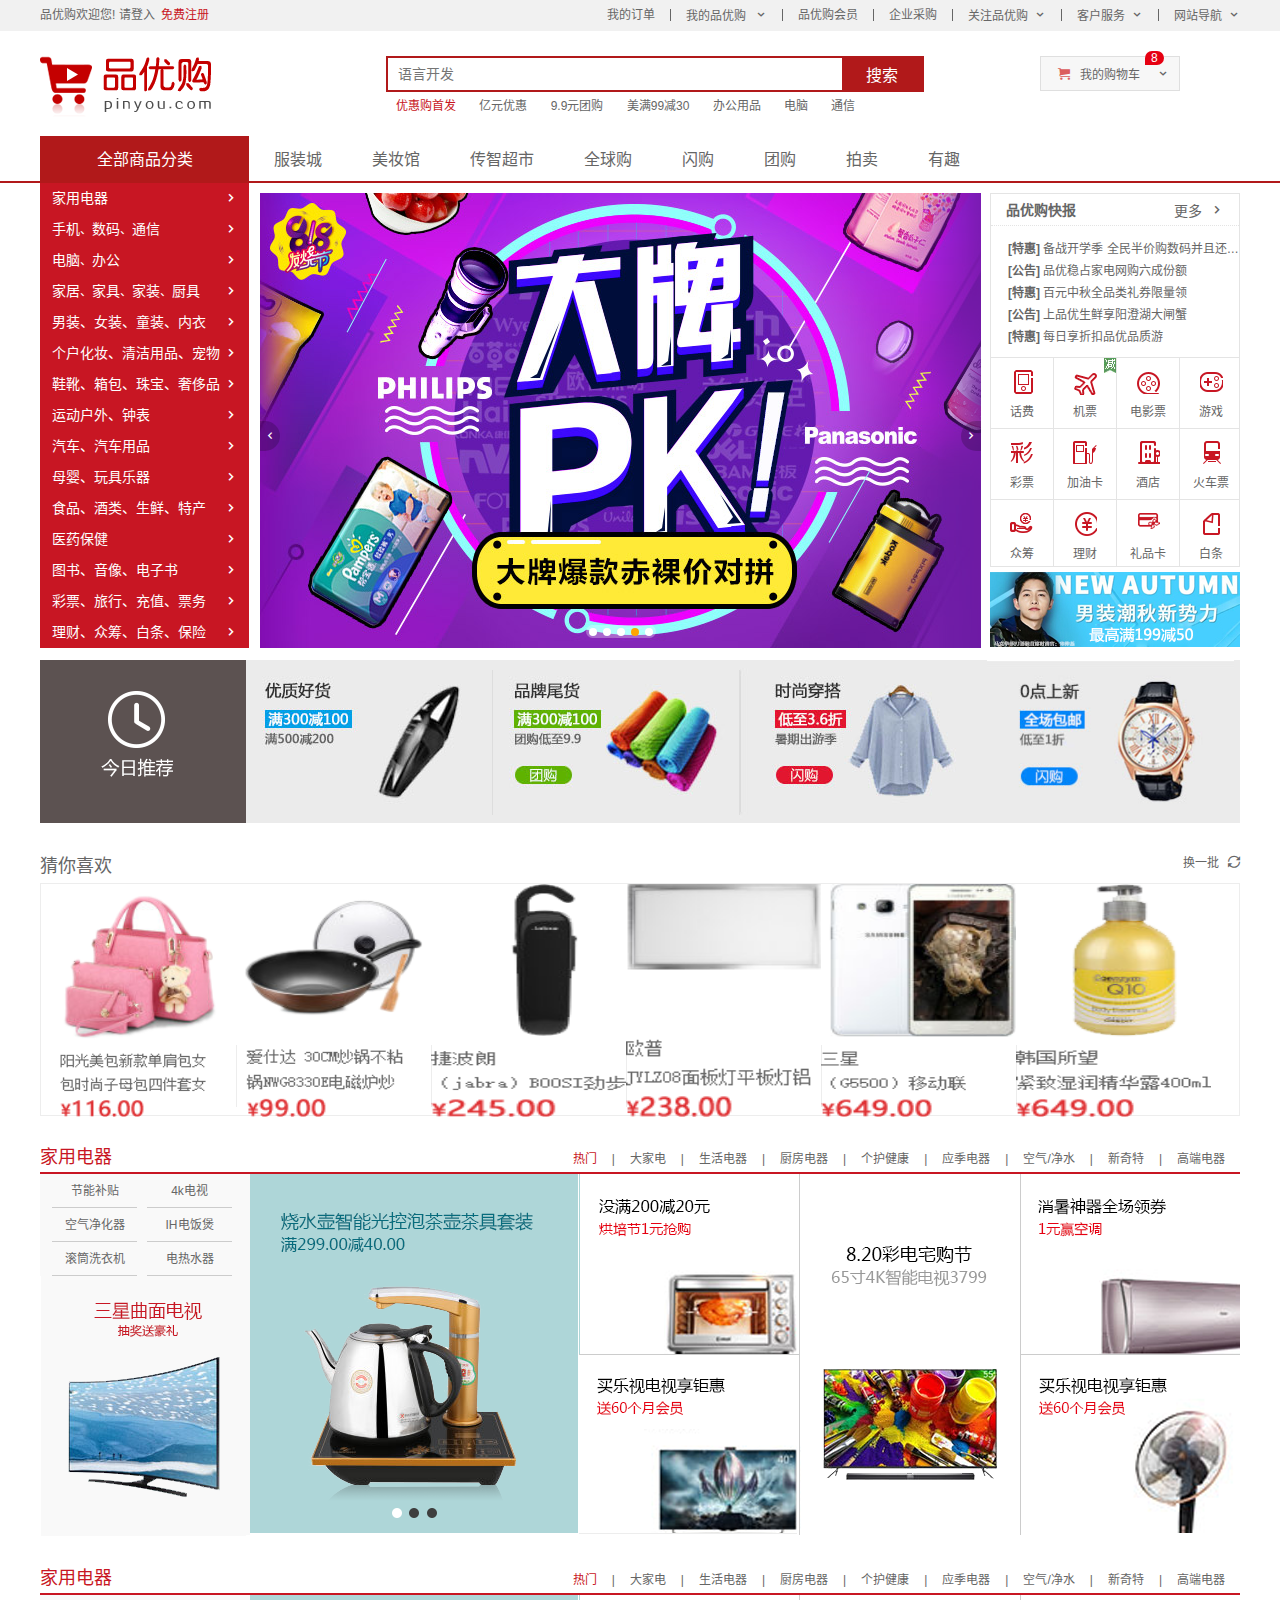
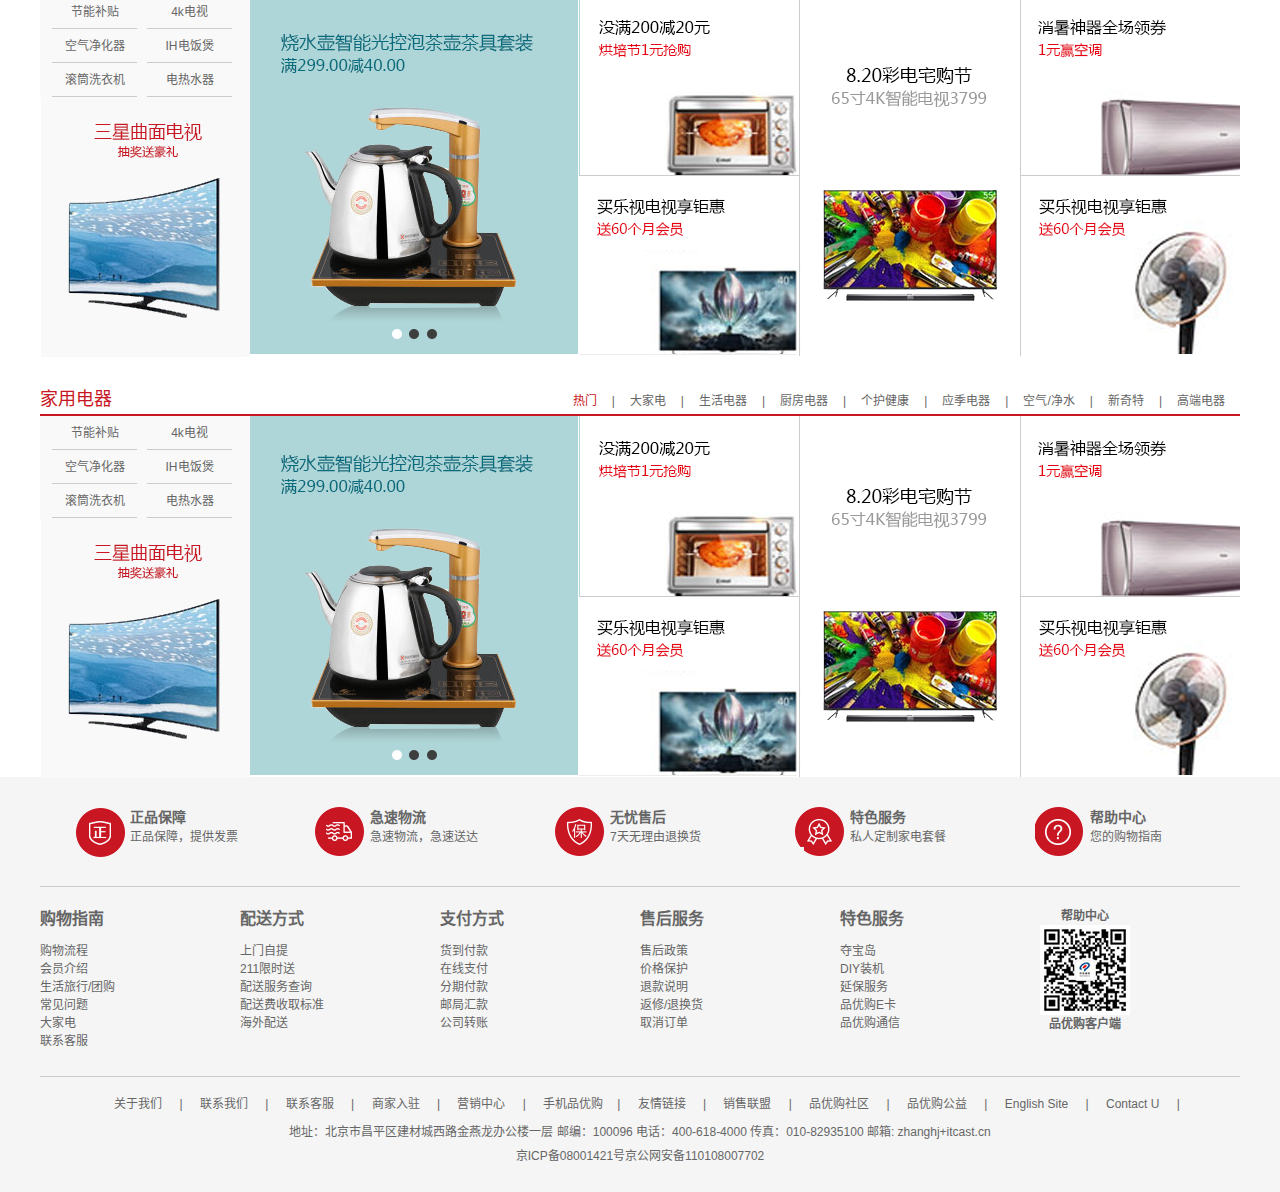
<file: 品优购/index.html>
<!DOCTYPE html>
<html lang="zh-CN">
<head>
    <meta charset="UTF-8">
    <meta http-equiv="X-UA-Compatible" content="IE=edge">
    <meta name="viewport" content="width=device-width, initial-scale=1.0">
    <title>品优购-正品低价、品质保障、配送及时、轻松购物！</title>
    <!-- 网站说明 -->
    <meta name="description" content="品优购商城-专业的综合网上购物商城,销售家电、数码通讯、电脑、家居百货、服装服饰、母婴、图书、食品等数万个品牌优质商品.便捷、诚信的服务，为您提供愉悦的网上购物体验!"/>
    <!-- 关键字 -->
    <meta name="keywords" content="网上购物,网上商城,手机,笔记本,电脑,MP3,CD,VCD,DV,相机,数码,配件,手表,存储卡,京东" />
    <!-- 引入favicon图标 -->
    <link rel="shortcut icon" href="favicon.ico">
    <!-- 引入初始化样式文件 -->
    <link rel="stylesheet" href="css/base.css">
    <!-- 引入公共样式文件 -->
    <link rel="stylesheet" href="css/common.css">
    <!-- 引入index样式文件 -->
    <link rel="stylesheet" href="css/index.css">
</head>
<body>
    <!-- 快捷导航模块 start -->
    <section class="shortcut">
        <div class="w">
            <div class="fl">
                <ul>
                    <li >品优购欢迎您!&nbsp;</li>
                    <li>
                        <a href="#">请登入&nbsp;</a>
                        <a href="register.html" class="style_red">免费注册</a>
                    </li>
                </ul>
            </div>
            <div class="fr"> 
                <ul>
                    <li>我的订单</li>
                    <li></li>
                    <li class="arrow-icon">我的品优购 </li>
                    <li></li>
                    <li>品优购会员</li>
                    <li></li>
                    <li>企业采购</li>
                    <li></li>
                    <li class="arrow-icon">关注品优购</li>
                    <li></li>
                    <li class="arrow-icon">客户服务</li>
                    <li></li>
                    <li class="arrow-icon">网站导航</li>
                </ul>
            </div>
        </div>
    </section>
    <!-- 快捷导航模块 end-->
    <!-- head模块 start -->
    <header class="header w">
        <!-- logo模块 -->
        <div class="logo">
            <h1></h1>
            <a href="index.html" title="品优购商城">品优购商城</a>
        </div>
        <!-- 搜索模块 -->
        <div class="search">
            <input type="search" name="" id="" placeholder="语言开发">
            <button>搜索</button>
        </div>
        <!-- hotwords模块 -->
        <div class="hotwords">
                                     
            <a href="#" class="style_red">优惠购首发</a>
            <a href="#">亿元优惠</a>
            <a href="#">9.9元团购</a>
            <a href="#">美满99减30</a>
            <a href="#">办公用品</a>
            <a href="#">电脑</a>
            <a href="#">通信</a>
        </div>
        <!-- 购物车模块 -->
        <div class="shopcar">
            我的购物车
            <li>8</li>
        </div>      
    </header>
    <!-- head模块 end -->
    <!-- nav模块制作 start -->
    <nav class="nav ">
    <div class="w">
        <div class="dropdown fl">
            <div class="dt">全部商品分类</div>
            <div class="dd"><ul>
                <li><a href="#">家用电器</a></li>
                <li><a href="list.html">手机</a>、<a href="#">数码</a>、<a href="#">通信</a></li>
                <li><a href="#">电脑</a>、<a href="#">办公</a></li>
                <li><a href="#">家居</a>、<a href="#">家具</a>、<a href="#">家装</a>、<a href="#">厨具</a></li>
                <li><a href="#">男装、女装、童装、内衣</a></li>
                <li><a href="#">个户化妆、清洁用品、宠物</a></li>
                <li><a href="#">鞋靴、箱包、珠宝、奢侈品</a></li>
                <li><a href="#">运动户外、钟表</a></li>
                <li><a href="#">汽车、汽车用品</a></li>
                <li><a href="#">母婴、玩具乐器</a></li>
                <li><a href="#">食品、酒类、生鲜、特产</a></li>
                <li><a href="#">医药保健</a></li>
                <li><a href="#">图书、音像、电子书</a></li>
                <li><a href="#">彩票、旅行、充值、票务</a></li>
                <li><a href="#">理财、众筹、白条、保险</a></li>
            </ul></div>
        </div>
        <div class="navitems ">                                                                       
            <ul>
                <li><a href="#">服装城</a></li>
                <li><a href="#">美妆馆</a></li>
                <li><a href="#">传智超市</a></li>
                <li><a href="#">全球购</a></li>
                <li><a href="#">闪购</a></li>
                <li><a href="#">团购</a></li>
                <li><a href="#">拍卖</a></li>
                <li><a href="#">有趣</a></li>
            </ul>
        </div>
    </div>
    </nav>
    <!-- nav模块制作 end -->
    <!-- 首页专有的 main模块 start -->
    <div class="w">
        <div class="main">
        <div class="focus">
            <ul>
                <li>
                    <img src="../品优购/upload/focus1.png" alt="">
                </li>
            </ul>
            <a href="#" class="pre"></a>
            <a href="#" class="after"></a>
            <ul class="run">
                <li><a href="#"></a></li>
                <li><a href="#"></a></li>
                <li><a href="#"></a></li>
                <li class="selected"><a href="#"></a></li>
                <li><a href="#"></a></li>
            </ul>
        </div>
        <div class="newsflash">
            <div class="news">
                <div class="hd">
                    <h5>品优购快报</h5>
                    <a href="#" class="more">更多</a>
                </div>
                <div class="bd">
                    <ul>
                        <li><a href="#"></a><strong>[特惠]</strong> 备战开学季 全民半价购数码并且还有什么东西</li>
                        <li><a href="#"></a><strong>[公告]</strong> 品优稳占家电网购六成份额</li>
                        <li><a href="#"></a><strong>[特惠]</strong> 百元中秋全品类礼券限量领</li>
                        <li><a href="#"></a><strong>[公告]</strong> 上品优生鲜享阳澄湖大闸蟹</li>
                        <li><a href="#"></a><strong>[特惠]</strong> 每日享折扣品优品质游</li>
                    </ul>
                </div>
            </div>
            <div class="lifeservice">
                <ul>
                    <li>
                        <i class="huafei"></i>
                        <p>话费</p>
                    </li>
                    <li class="jian">
                        <i><img src="../品优购/images/素材/images/减.jpg" alt=""  class="logo-jian"></i>
                        <i class="jipiao"></i>
                        <p>机票</p>
                    </li>
                    <li>
                        <i class="dianyingpiao"></i>
                        <p>电影票</p>
                    </li>
                    <li>
                        <i class="youxi"></i>
                        <p>游戏</p>
                    </li>
                    <li>
                        <i class="caipiao"></i>
                        <p>彩票</p>
                    </li>
                    <li>
                        <i class="jiayouka"></i>
                        <p>加油卡</p>
                    </li>
                    <li>
                        <i class="jiudian"></i>
                        <p>酒店</p>
                    </li>
                    <li>
                        <i class="huochepiao"></i>
                        <p>火车票</p>
                    </li>
                    <li>
                        <i class="zhongchou"></i>
                        <p>众筹</p>
                    </li>
                    <li>
                        <i class="licai"></i>
                        <p>理财</p>
                    </li>
                    <li>
                        <i class="lipingka"></i>
                        <p>礼品卡</p>
                    </li>
                    <li>
                        <i class="baitiao"></i>
                        <p>白条</p>
                    </li>
                </ul>
            </div>
            <div class="bargain">
                <img src="../品优购/upload/bargin.png" alt="">
            </div>
        </div>
        </div>
    </div>
    <!-- 首页专有的main模块 end -->
    <!-- recom模块 start -->
    <div class="recom w">
        <div class="recom-hd">
            <img src="../品优购/images/素材/recom.png" alt="">
        </div>
        <div class="recom-bd">
            <ul>
                <li><img src="../品优购/upload/images/recom1.jpg" alt=""></li>
                <li></li>
                <li><img src="../品优购/upload/images/recom2.jpg" alt=""></li>
                <li></li>
                <li><img src="../品优购/upload/images/recom3.jpg" alt=""></li>
                <li></li>
                <li><img src="../品优购/upload/images/recom4.jpg" alt=""></li>
            </ul>
        </div>
    </div>
    <!-- recom模块 end -->
    <!-- 猜你喜欢模块 start -->
    <div class="youlike w">
        <div class="youlike-fonts">
        <div class="cai">猜你喜欢</div>
        <div class="huan"><a href="#">换一批</a></div>
        </div>
        <div class="youlike-goods">
            <ul>
                <li><a href="#"><img src="../品优购/images/素材/猜你喜欢1.png" alt=""></a></li>
                <li><a href="#"><img src="../品优购/images/素材/猜你喜欢2.png" alt=""></a></li>
                <li><a href="#"><img src="../品优购/images/素材/猜你喜欢3.png" alt=""></a></li>
                <li><a href="#"><img src="../品优购/images/素材/猜你喜欢4.png" alt=""></a></li>
                <li><a href="#"><img src="../品优购/images/素材/猜你喜欢5.png" alt=""></a></li>
                <li><a href="#"><img src="../品优购/images/素材/猜你喜欢6.png" alt=""></a></li>
            </ul>
        </div>
    </div>
    <!-- 猜你喜欢模块 end -->
    <!-- 楼层区域制作 start -->
    <div class="floor w">
        <!-- 1楼家用电器楼层 -->
        <div class="jiadian">
            <div class="box_hd">
                <h3>家用电器</h3>
                <div class="table_list">
                    <ul>
                        <li><a href="#" class="style_red">热门</a>|</li>
                        <li><a href="#">大家电</a>|</li>
                        <li><a href="#">生活电器</a>|</li>
                        <li><a href="#">厨房电器</a>|</li>
                        <li><a href="#">个护健康</a>|</li>
                        <li><a href="#">应季电器</a>|</li>
                        <li><a href="#">空气/净水</a>|</li>
                        <li><a href="#">新奇特</a>|</li>
                        <li><a href="#">高端电器</a></li>
                    </ul>
                </div>
            </div>
            <div class="box_bd">
                <div class="tab_content">
                    <div class="table_list_items">
                        <div class="col_210">
                            <ul>
                                <li><a href="#">节能补贴</a></li>
                                <li><a href="#">4k电视</a></li>
                                <li><a href="#">空气净化器</a></li>
                                <li><a href="#">IH电饭煲</a></li>
                                <li><a href="#">滚筒洗衣机</a></li>
                                <li><a href="#">电热水器</a></li>
                            </ul>
                            <a href="#">
                                <img src="../品优购/upload/images/floor-1-1.png" alt="">
                            </a>
                        </div>
                        <div class="col_329">
                            <a href="#"><img src="../品优购/upload/images/floor-1-2.png" alt=""></a>
                        </div>
                        <div class="col_221">
                            <a href="#" class="bb"><img src="../品优购/upload/images/floor-1-3.png" alt=""></a>
                            <a href="#"><img src="../品优购/upload/images/floor-1-4.png" alt=""></a>
                        </div>
                        <div class="col_221">
                           <a href="#"><img src="../品优购/upload/images/floor-1-5.png" alt=""></a>
                        </div>
                        <div class="col_219">
                            <a href="#" class="bb"><img src="../品优购/upload/images/floor-1-6.png" alt=""></a>
                            <a href="#"><img src="../品优购/upload/images/floor-1-7.png" alt=""></a>
                        </div>
                    </div>
                </div>
            </div>
        </div>
        <!-- 2楼手机楼层 -->
        <div class="shouji">
            <div class="box_hd">
                <h3>家用电器</h3>
                <div class="table_list">
                    <ul>
                        <li><a href="#" class="style_red">热门</a>|</li>
                        <li><a href="#">大家电</a>|</li>
                        <li><a href="#">生活电器</a>|</li>
                        <li><a href="#">厨房电器</a>|</li>
                        <li><a href="#">个护健康</a>|</li>
                        <li><a href="#">应季电器</a>|</li>
                        <li><a href="#">空气/净水</a>|</li>
                        <li><a href="#">新奇特</a>|</li>
                        <li><a href="#">高端电器</a></li>
                    </ul>
                </div>
            </div>
            <div class="box_bd">
                <div class="tab_content">
                    <div class="table_list_items">
                        <div class="col_210">
                            <ul>
                                <li><a href="#">节能补贴</a></li>
                                <li><a href="#">4k电视</a></li>
                                <li><a href="#">空气净化器</a></li>
                                <li><a href="#">IH电饭煲</a></li>
                                <li><a href="#">滚筒洗衣机</a></li>
                                <li><a href="#">电热水器</a></li>
                            </ul>
                            <a href="#">
                                <img src="../品优购/upload/images/floor-1-1.png" alt="">
                            </a>
                        </div>
                        <div class="col_329">
                            <a href="#"><img src="../品优购/upload/images/floor-1-2.png" alt=""></a>
                        </div>
                        <div class="col_221">
                            <a href="#" class="bb"><img src="../品优购/upload/images/floor-1-3.png" alt=""></a>
                            <a href="#"><img src="../品优购/upload/images/floor-1-4.png" alt=""></a>
                        </div>
                        <div class="col_221">
                           <a href="#"><img src="../品优购/upload/images/floor-1-5.png" alt=""></a>
                        </div>
                        <div class="col_219">
                            <a href="#" class="bb"><img src="../品优购/upload/images/floor-1-6.png" alt=""></a>
                            <a href="#"><img src="../品优购/upload/images/floor-1-7.png" alt=""></a>
                        </div>
                    </div>
                </div>
            </div>
        </div>
        <!-- 3楼电脑楼层 -->
        <div class="diannao">
            <div class="box_hd">
                <h3>家用电器</h3>
                <div class="table_list">
                    <ul>
                        <li><a href="#" class="style_red">热门</a>|</li>
                        <li><a href="#">大家电</a>|</li>
                        <li><a href="#">生活电器</a>|</li>
                        <li><a href="#">厨房电器</a>|</li>
                        <li><a href="#">个护健康</a>|</li>
                        <li><a href="#">应季电器</a>|</li>
                        <li><a href="#">空气/净水</a>|</li>
                        <li><a href="#">新奇特</a>|</li>
                        <li><a href="#">高端电器</a></li>
                    </ul>
                </div>
            </div>
            <div class="box_bd">
                <div class="tab_content">
                    <div class="table_list_items">
                        <div class="col_210">
                            <ul>
                                <li><a href="#">节能补贴</a></li>
                                <li><a href="#">4k电视</a></li>
                                <li><a href="#">空气净化器</a></li>
                                <li><a href="#">IH电饭煲</a></li>
                                <li><a href="#">滚筒洗衣机</a></li>
                                <li><a href="#">电热水器</a></li>
                            </ul>
                            <a href="#">
                                <img src="../品优购/upload/images/floor-1-1.png" alt="">
                            </a>
                        </div>
                        <div class="col_329">
                            <a href="#"><img src="../品优购/upload/images/floor-1-2.png" alt=""></a>
                        </div>
                        <div class="col_221">
                            <a href="#" class="bb"><img src="../品优购/upload/images/floor-1-3.png" alt=""></a>
                            <a href="#"><img src="../品优购/upload/images/floor-1-4.png" alt=""></a>
                        </div>
                        <div class="col_221">
                           <a href="#"><img src="../品优购/upload/images/floor-1-5.png" alt=""></a>
                        </div>
                        <div class="col_219">
                            <a href="#" class="bb"><img src="../品优购/upload/images/floor-1-6.png" alt=""></a>
                            <a href="#"><img src="../品优购/upload/images/floor-1-7.png" alt=""></a>
                        </div>
                    </div>
                </div>
            </div>
        </div>
    </div>
    <!-- 楼层区域制作 end -->
    <!-- footer模块 start -->
    <footer class="footer">
        <div class="w">
            <div class="mod_service">
                <ul>
                    <li>
                        <h5 class="zheng_logo"></h5>
                        <div class="mod_text">
                            <h4>正品保障</h4>
                            <p>正品保障，提供发票</p>
                        </div>
                    </li>
                    <li>
                        <h5 class="wuliu_logo"></h5>
                        <div class="mod_text">
                            <h4>急速物流</h4>
                            <p>急速物流，急速送达</p>
                        </div>
                    </li>
                    <li>
                        <h5 class="shouhou_logo"></h5>
                        <div class="mod_text">
                            <h4>无忧售后</h4>
                            <p>7天无理由退换货</p>
                        </div>
                    </li>
                    <li>
                        <h5 class="tese_logo"></h5>
                        <div class="mod_text">
                            <h4>特色服务</h4>
                            <p>私人定制家电套餐</p>
                        </div>
                    </li>
                    <li>
                        <h5 class="bangzhu_logo"></h5>
                        <div class="mod_text">
                            <h4>帮助中心</h4>
                            <p>您的购物指南</p>
                        </div>
                    </li>
                </ul>
            </div>
        </div>
        <div class="w">
            <div class="mod_help">
                <dl>
                    <dt>购物指南
                        <dd><a href="#">购物流程</a> </dd>
                        <dd><a href="#">会员介绍</a> </dd>
                        <dd><a href="#">生活旅行/团购</a> </dd>
                        <dd><a href="#">常见问题</a> </dd>
                        <dd><a href="#">大家电</a> </dd>
                        <dd><a href="#">联系客服</a> </dd>
                    </dt>
                </dl>
                <dl>
                    <dt>配送方式
                        <dd><a href="#">上门自提</a> </dd>
                        <dd><a href="#">211限时送</a> </dd>
                        <dd><a href="#">配送服务查询</a> </dd>
                        <dd><a href="#">配送费收取标准</a> </dd>
                        <dd><a href="#">海外配送</a> </dd>
                    </dt>
                </dl>
                <dl>
                    <dt>支付方式
                        <dd><a href="#">货到付款</a> </dd>
                        <dd><a href="#">在线支付</a> </dd>
                        <dd><a href="#">分期付款</a> </dd>
                        <dd><a href="#">邮局汇款</a> </dd>
                        <dd><a href="#">公司转账</a> </dd>
                    </dt>
                </dl>
                <dl>
                    <dt>售后服务
                        <dd><a href="#">售后政策</a> </dd>
                        <dd><a href="#">价格保护</a> </dd>
                        <dd><a href="#">退款说明</a> </dd>
                        <dd><a href="#">返修/退换货</a> </dd>
                        <dd><a href="#">取消订单</a> </dd>
                    </dt>
                </dl>
                <dl>
                    <dt>特色服务
                        <dd><a href="#">夺宝岛</a> </dd>
                        <dd><a href="#">DIY装机</a> </dd>
                        <dd><a href="#">延保服务</a> </dd>
                        <dd><a href="#">品优购E卡</a> </dd>
                        <dd><a href="#">品优购通信</a> </dd>
                    </dt>
                </dl>
                <dl>
                    <dt>帮助中心
                        <img src="../品优购/images/素材/wx_cz.jpg" alt="">
                        品优购客户端
                    </dt>
                </dl>
            </div>
            <div class="mod_copyright">
                <div class="link">         
                    <a href="#">关于我们</a> |
                    <a href="#">联系我们</a> |
                    <a href="#">联系客服</a> |
                    <a href="#">商家入驻</a> |
                    <a href="#">营销中心</a> |
                    <a href="#">手机品优购</a>|
                    <a href="#">友情链接</a> |
                    <a href="#">销售联盟</a> |
                    <a href="#">品优购社区</a> |
                    <a href="#">品优购公益</a> |
                    <a href="#">English Site</a> |
                    <a href="#">Contact U</a> |

                </div>
                <div class="copyright">地址：北京市昌平区建材城西路金燕龙办公楼一层 邮编：100096 电话：400-618-4000 传真：010-82935100 邮箱: zhanghj+itcast.cn<br/><br/>
                    京ICP备08001421号京公网安备110108007702
                    </div>
            </div>
            
        </div>
    </footer>
    <!-- footer模块 end -->
</body>
</html>
</file>
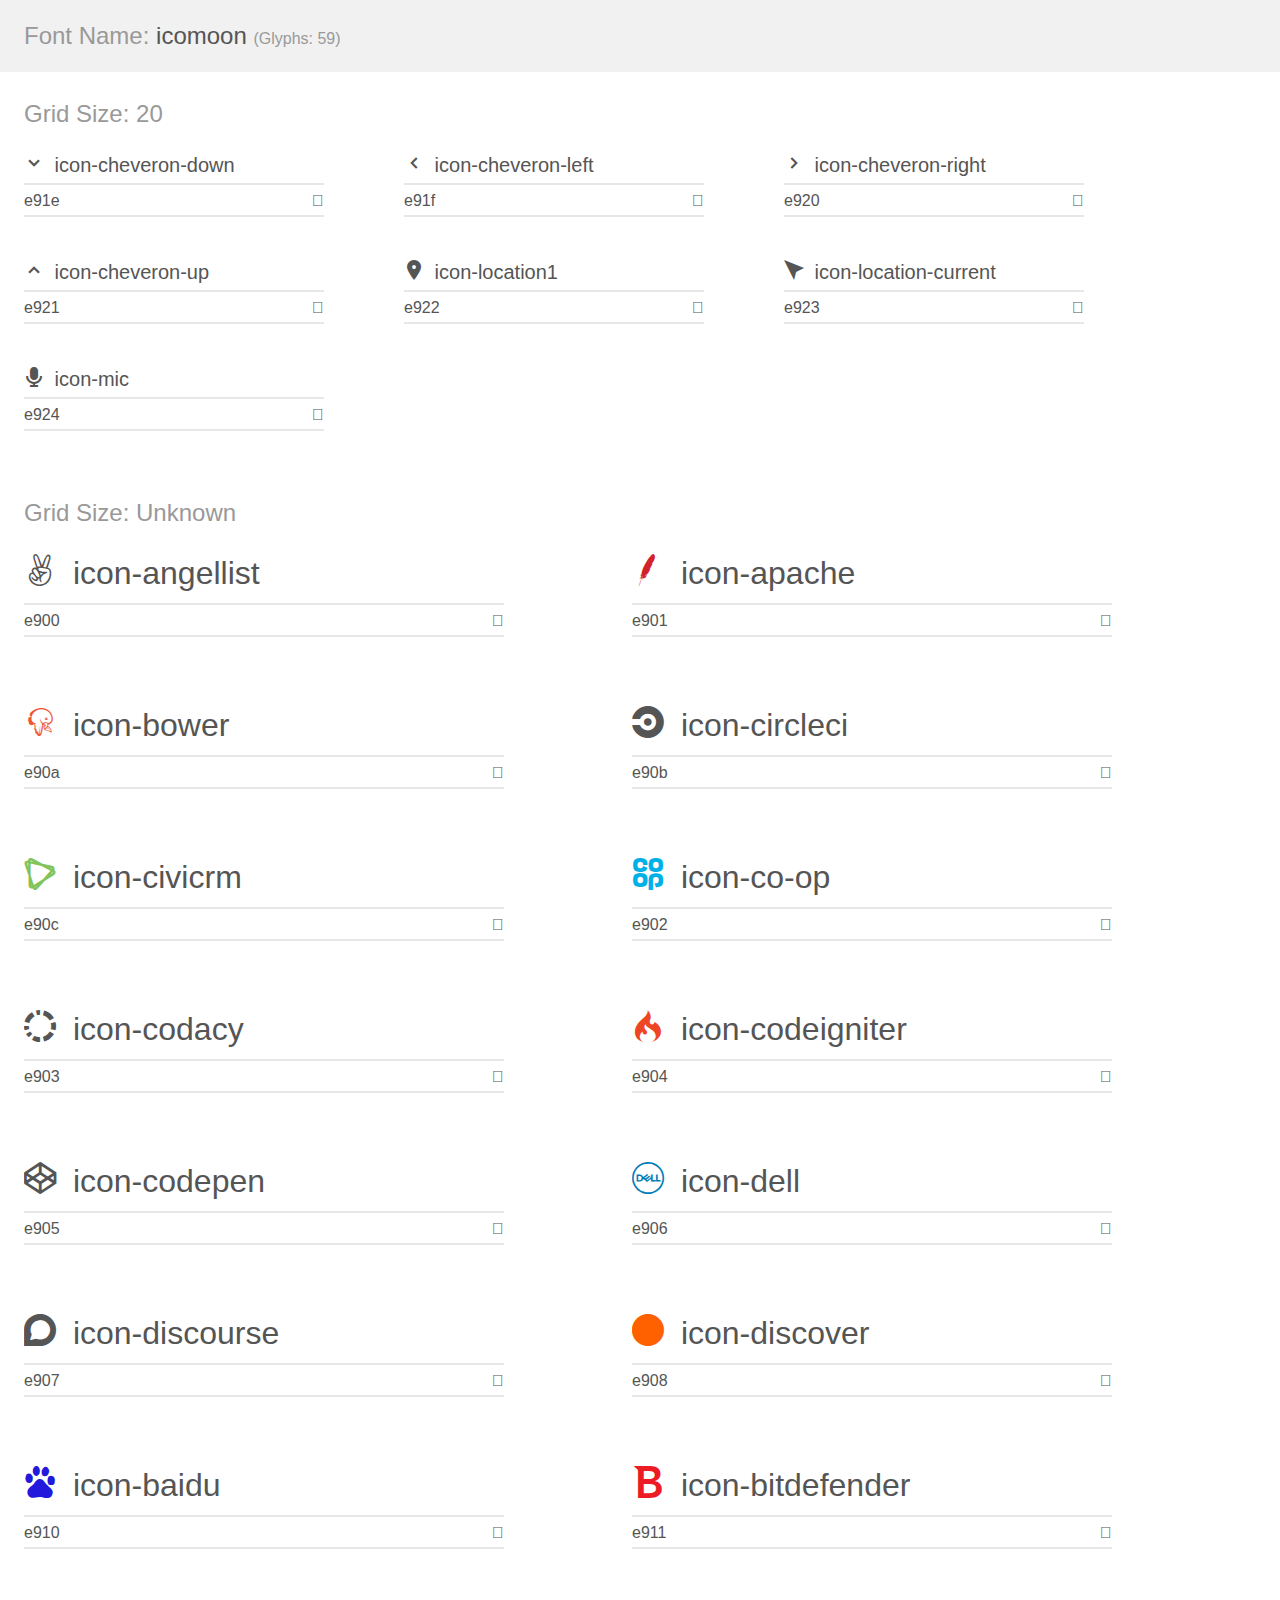
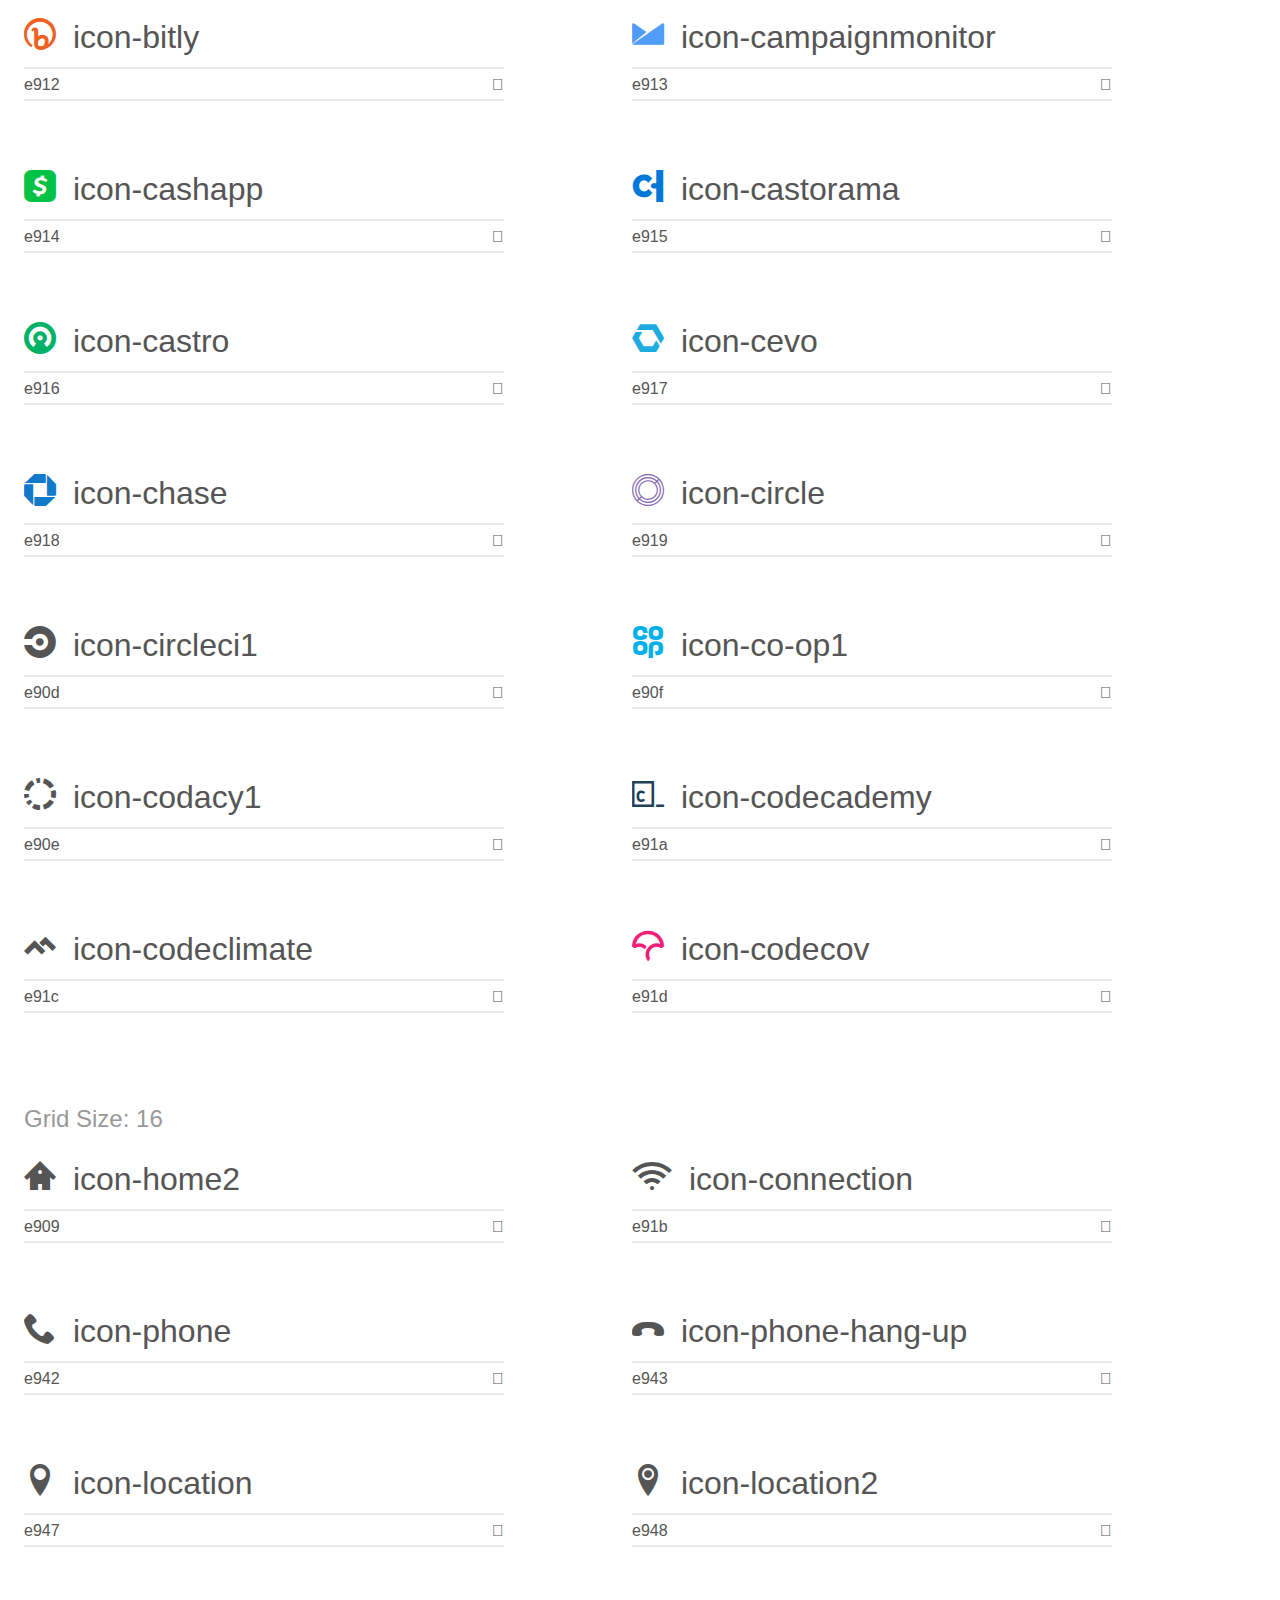
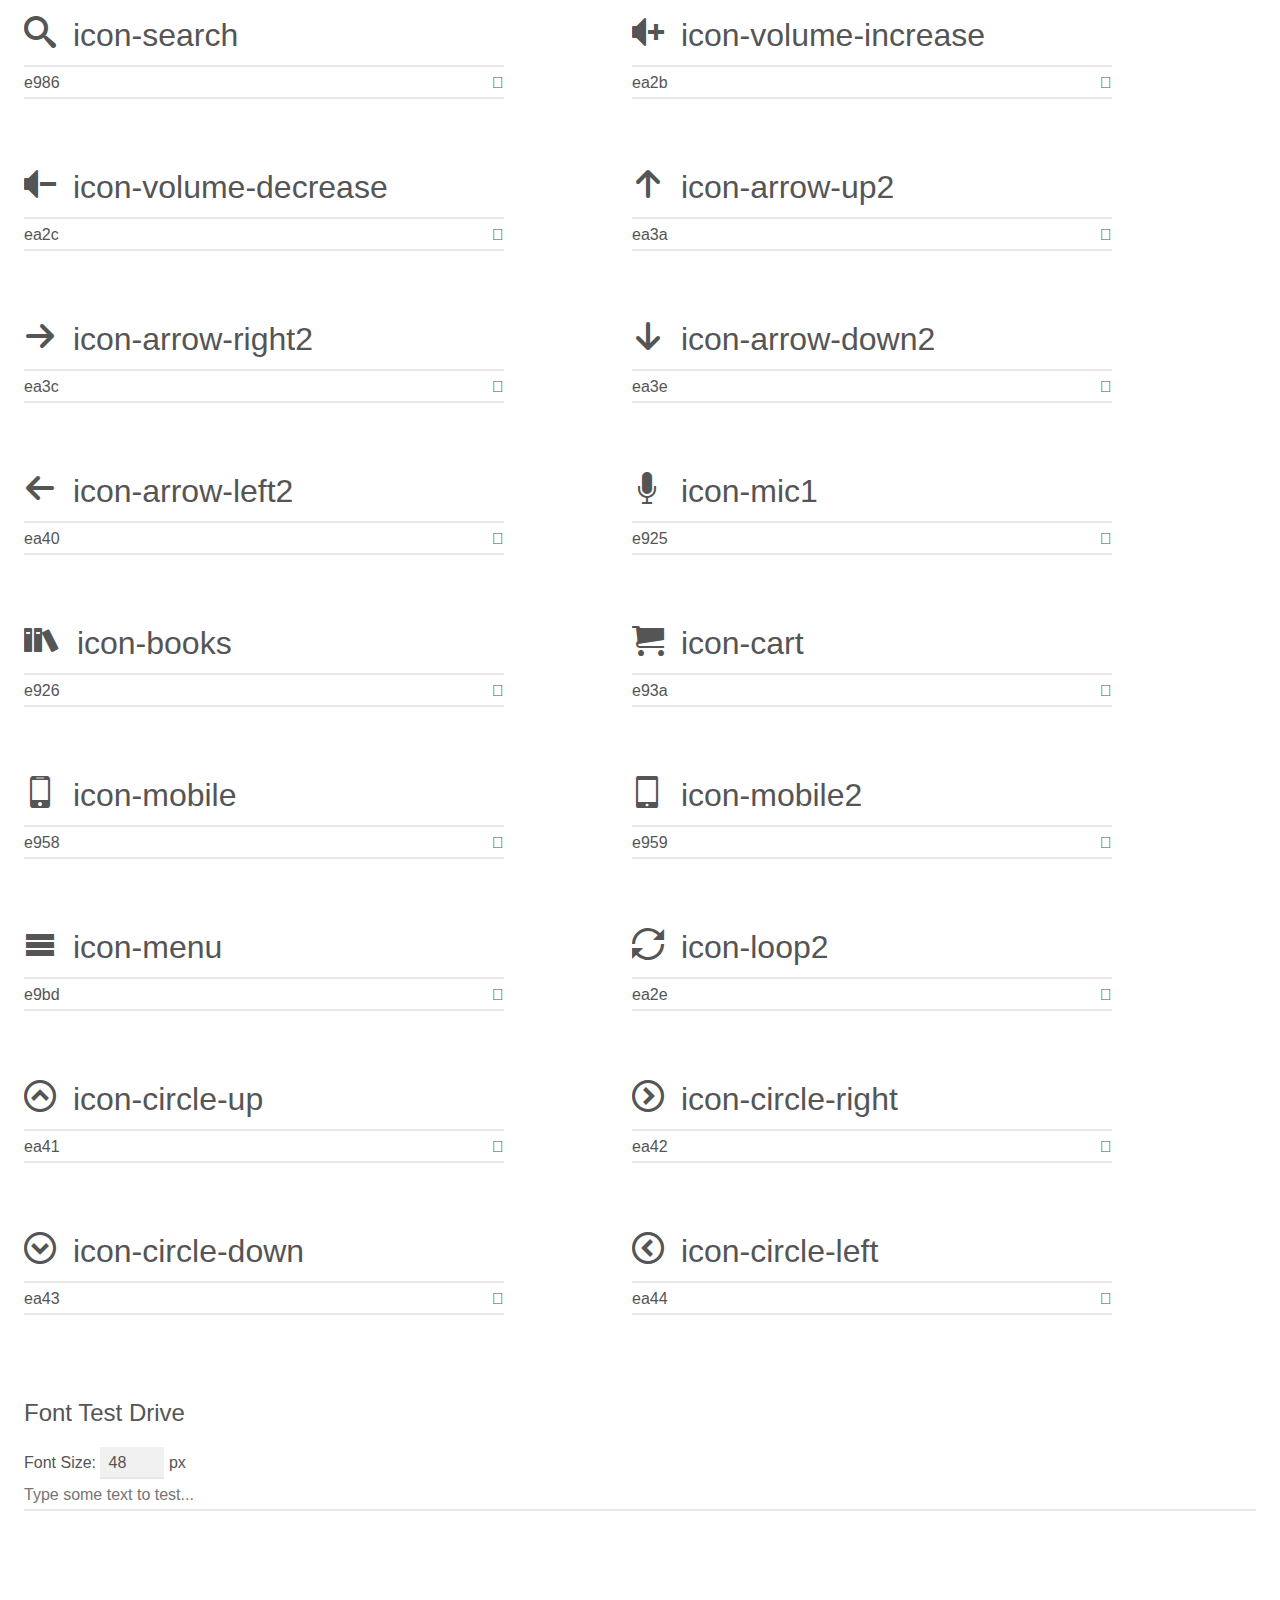
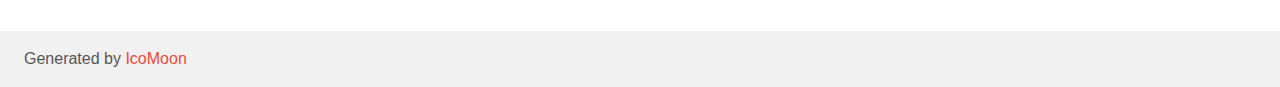
<file: 品优购/demo.html>
<!doctype html>
<html>
<head>
    <meta charset="utf-8">
    <title>IcoMoon Demo</title>
    <meta name="description" content="An Icon Font Generated By IcoMoon.io">
    <meta name="viewport" content="width=device-width, initial-scale=1">
    <link rel="stylesheet" href="demo-files/demo.css">
    <link rel="stylesheet" href="style.css"></head>
<body>
    <div class="bgc1 clearfix">
        <h1 class="mhmm mvm"><span class="fgc1">Font Name:</span> icomoon <small class="fgc1">(Glyphs:&nbsp;59)</small></h1>
    </div>
    <div class="clearfix mhl ptl">
        <h1 class="mvm mtn fgc1">Grid Size: 20</h1>
        <div class="glyph fs1">
            <div class="clearfix bshadow0 pbs">
                <span class="icon-cheveron-down"></span>
                <span class="mls"> icon-cheveron-down</span>
            </div>
            <fieldset class="fs0 size1of1 clearfix hidden-false">
                <input type="text" readonly value="e91e" class="unit size1of2" />
                <input type="text" maxlength="1" readonly value="&#xe91e;" class="unitRight size1of2 talign-right" />
            </fieldset>
            <div class="fs0 bshadow0 clearfix hidden-true">
                <span class="unit pvs fgc1">liga: </span>
                <input type="text" readonly value="" class="liga unitRight" />
            </div>
        </div>
        <div class="glyph fs1">
            <div class="clearfix bshadow0 pbs">
                <span class="icon-cheveron-left"></span>
                <span class="mls"> icon-cheveron-left</span>
            </div>
            <fieldset class="fs0 size1of1 clearfix hidden-false">
                <input type="text" readonly value="e91f" class="unit size1of2" />
                <input type="text" maxlength="1" readonly value="&#xe91f;" class="unitRight size1of2 talign-right" />
            </fieldset>
            <div class="fs0 bshadow0 clearfix hidden-true">
                <span class="unit pvs fgc1">liga: </span>
                <input type="text" readonly value="" class="liga unitRight" />
            </div>
        </div>
        <div class="glyph fs1">
            <div class="clearfix bshadow0 pbs">
                <span class="icon-cheveron-right"></span>
                <span class="mls"> icon-cheveron-right</span>
            </div>
            <fieldset class="fs0 size1of1 clearfix hidden-false">
                <input type="text" readonly value="e920" class="unit size1of2" />
                <input type="text" maxlength="1" readonly value="&#xe920;" class="unitRight size1of2 talign-right" />
            </fieldset>
            <div class="fs0 bshadow0 clearfix hidden-true">
                <span class="unit pvs fgc1">liga: </span>
                <input type="text" readonly value="" class="liga unitRight" />
            </div>
        </div>
        <div class="glyph fs1">
            <div class="clearfix bshadow0 pbs">
                <span class="icon-cheveron-up"></span>
                <span class="mls"> icon-cheveron-up</span>
            </div>
            <fieldset class="fs0 size1of1 clearfix hidden-false">
                <input type="text" readonly value="e921" class="unit size1of2" />
                <input type="text" maxlength="1" readonly value="&#xe921;" class="unitRight size1of2 talign-right" />
            </fieldset>
            <div class="fs0 bshadow0 clearfix hidden-true">
                <span class="unit pvs fgc1">liga: </span>
                <input type="text" readonly value="" class="liga unitRight" />
            </div>
        </div>
        <div class="glyph fs1">
            <div class="clearfix bshadow0 pbs">
                <span class="icon-location1"></span>
                <span class="mls"> icon-location1</span>
            </div>
            <fieldset class="fs0 size1of1 clearfix hidden-false">
                <input type="text" readonly value="e922" class="unit size1of2" />
                <input type="text" maxlength="1" readonly value="&#xe922;" class="unitRight size1of2 talign-right" />
            </fieldset>
            <div class="fs0 bshadow0 clearfix hidden-true">
                <span class="unit pvs fgc1">liga: </span>
                <input type="text" readonly value="" class="liga unitRight" />
            </div>
        </div>
        <div class="glyph fs1">
            <div class="clearfix bshadow0 pbs">
                <span class="icon-location-current"></span>
                <span class="mls"> icon-location-current</span>
            </div>
            <fieldset class="fs0 size1of1 clearfix hidden-false">
                <input type="text" readonly value="e923" class="unit size1of2" />
                <input type="text" maxlength="1" readonly value="&#xe923;" class="unitRight size1of2 talign-right" />
            </fieldset>
            <div class="fs0 bshadow0 clearfix hidden-true">
                <span class="unit pvs fgc1">liga: </span>
                <input type="text" readonly value="" class="liga unitRight" />
            </div>
        </div>
        <div class="glyph fs1">
            <div class="clearfix bshadow0 pbs">
                <span class="icon-mic"></span>
                <span class="mls"> icon-mic</span>
            </div>
            <fieldset class="fs0 size1of1 clearfix hidden-false">
                <input type="text" readonly value="e924" class="unit size1of2" />
                <input type="text" maxlength="1" readonly value="&#xe924;" class="unitRight size1of2 talign-right" />
            </fieldset>
            <div class="fs0 bshadow0 clearfix hidden-true">
                <span class="unit pvs fgc1">liga: </span>
                <input type="text" readonly value="" class="liga unitRight" />
            </div>
        </div>
    </div>
    <div class="clearfix mhl ptl">
        <h1 class="mvm mtn fgc1">Grid Size: Unknown</h1>
        <div class="glyph fs2">
            <div class="clearfix bshadow0 pbs">
                <span class="icon-angellist"></span>
                <span class="mls"> icon-angellist</span>
            </div>
            <fieldset class="fs0 size1of1 clearfix hidden-false">
                <input type="text" readonly value="e900" class="unit size1of2" />
                <input type="text" maxlength="1" readonly value="&#xe900;" class="unitRight size1of2 talign-right" />
            </fieldset>
            <div class="fs0 bshadow0 clearfix hidden-true">
                <span class="unit pvs fgc1">liga: </span>
                <input type="text" readonly value="" class="liga unitRight" />
            </div>
        </div>
        <div class="glyph fs2">
            <div class="clearfix bshadow0 pbs">
                <span class="icon-apache"></span>
                <span class="mls"> icon-apache</span>
            </div>
            <fieldset class="fs0 size1of1 clearfix hidden-false">
                <input type="text" readonly value="e901" class="unit size1of2" />
                <input type="text" maxlength="1" readonly value="&#xe901;" class="unitRight size1of2 talign-right" />
            </fieldset>
            <div class="fs0 bshadow0 clearfix hidden-true">
                <span class="unit pvs fgc1">liga: </span>
                <input type="text" readonly value="" class="liga unitRight" />
            </div>
        </div>
        <div class="glyph fs2">
            <div class="clearfix bshadow0 pbs">
                <span class="icon-bower"></span>
                <span class="mls"> icon-bower</span>
            </div>
            <fieldset class="fs0 size1of1 clearfix hidden-false">
                <input type="text" readonly value="e90a" class="unit size1of2" />
                <input type="text" maxlength="1" readonly value="&#xe90a;" class="unitRight size1of2 talign-right" />
            </fieldset>
            <div class="fs0 bshadow0 clearfix hidden-true">
                <span class="unit pvs fgc1">liga: </span>
                <input type="text" readonly value="" class="liga unitRight" />
            </div>
        </div>
        <div class="glyph fs2">
            <div class="clearfix bshadow0 pbs">
                <span class="icon-circleci"></span>
                <span class="mls"> icon-circleci</span>
            </div>
            <fieldset class="fs0 size1of1 clearfix hidden-false">
                <input type="text" readonly value="e90b" class="unit size1of2" />
                <input type="text" maxlength="1" readonly value="&#xe90b;" class="unitRight size1of2 talign-right" />
            </fieldset>
            <div class="fs0 bshadow0 clearfix hidden-true">
                <span class="unit pvs fgc1">liga: </span>
                <input type="text" readonly value="" class="liga unitRight" />
            </div>
        </div>
        <div class="glyph fs2">
            <div class="clearfix bshadow0 pbs">
                <span class="icon-civicrm"></span>
                <span class="mls"> icon-civicrm</span>
            </div>
            <fieldset class="fs0 size1of1 clearfix hidden-false">
                <input type="text" readonly value="e90c" class="unit size1of2" />
                <input type="text" maxlength="1" readonly value="&#xe90c;" class="unitRight size1of2 talign-right" />
            </fieldset>
            <div class="fs0 bshadow0 clearfix hidden-true">
                <span class="unit pvs fgc1">liga: </span>
                <input type="text" readonly value="" class="liga unitRight" />
            </div>
        </div>
        <div class="glyph fs2">
            <div class="clearfix bshadow0 pbs">
                <span class="icon-co-op"></span>
                <span class="mls"> icon-co-op</span>
            </div>
            <fieldset class="fs0 size1of1 clearfix hidden-false">
                <input type="text" readonly value="e902" class="unit size1of2" />
                <input type="text" maxlength="1" readonly value="&#xe902;" class="unitRight size1of2 talign-right" />
            </fieldset>
            <div class="fs0 bshadow0 clearfix hidden-true">
                <span class="unit pvs fgc1">liga: </span>
                <input type="text" readonly value="" class="liga unitRight" />
            </div>
        </div>
        <div class="glyph fs2">
            <div class="clearfix bshadow0 pbs">
                <span class="icon-codacy"></span>
                <span class="mls"> icon-codacy</span>
            </div>
            <fieldset class="fs0 size1of1 clearfix hidden-false">
                <input type="text" readonly value="e903" class="unit size1of2" />
                <input type="text" maxlength="1" readonly value="&#xe903;" class="unitRight size1of2 talign-right" />
            </fieldset>
            <div class="fs0 bshadow0 clearfix hidden-true">
                <span class="unit pvs fgc1">liga: </span>
                <input type="text" readonly value="" class="liga unitRight" />
            </div>
        </div>
        <div class="glyph fs2">
            <div class="clearfix bshadow0 pbs">
                <span class="icon-codeigniter"></span>
                <span class="mls"> icon-codeigniter</span>
            </div>
            <fieldset class="fs0 size1of1 clearfix hidden-false">
                <input type="text" readonly value="e904" class="unit size1of2" />
                <input type="text" maxlength="1" readonly value="&#xe904;" class="unitRight size1of2 talign-right" />
            </fieldset>
            <div class="fs0 bshadow0 clearfix hidden-true">
                <span class="unit pvs fgc1">liga: </span>
                <input type="text" readonly value="" class="liga unitRight" />
            </div>
        </div>
        <div class="glyph fs2">
            <div class="clearfix bshadow0 pbs">
                <span class="icon-codepen"></span>
                <span class="mls"> icon-codepen</span>
            </div>
            <fieldset class="fs0 size1of1 clearfix hidden-false">
                <input type="text" readonly value="e905" class="unit size1of2" />
                <input type="text" maxlength="1" readonly value="&#xe905;" class="unitRight size1of2 talign-right" />
            </fieldset>
            <div class="fs0 bshadow0 clearfix hidden-true">
                <span class="unit pvs fgc1">liga: </span>
                <input type="text" readonly value="" class="liga unitRight" />
            </div>
        </div>
        <div class="glyph fs2">
            <div class="clearfix bshadow0 pbs">
                <span class="icon-dell"></span>
                <span class="mls"> icon-dell</span>
            </div>
            <fieldset class="fs0 size1of1 clearfix hidden-false">
                <input type="text" readonly value="e906" class="unit size1of2" />
                <input type="text" maxlength="1" readonly value="&#xe906;" class="unitRight size1of2 talign-right" />
            </fieldset>
            <div class="fs0 bshadow0 clearfix hidden-true">
                <span class="unit pvs fgc1">liga: </span>
                <input type="text" readonly value="" class="liga unitRight" />
            </div>
        </div>
        <div class="glyph fs2">
            <div class="clearfix bshadow0 pbs">
                <span class="icon-discourse"></span>
                <span class="mls"> icon-discourse</span>
            </div>
            <fieldset class="fs0 size1of1 clearfix hidden-false">
                <input type="text" readonly value="e907" class="unit size1of2" />
                <input type="text" maxlength="1" readonly value="&#xe907;" class="unitRight size1of2 talign-right" />
            </fieldset>
            <div class="fs0 bshadow0 clearfix hidden-true">
                <span class="unit pvs fgc1">liga: </span>
                <input type="text" readonly value="" class="liga unitRight" />
            </div>
        </div>
        <div class="glyph fs2">
            <div class="clearfix bshadow0 pbs">
                <span class="icon-discover"></span>
                <span class="mls"> icon-discover</span>
            </div>
            <fieldset class="fs0 size1of1 clearfix hidden-false">
                <input type="text" readonly value="e908" class="unit size1of2" />
                <input type="text" maxlength="1" readonly value="&#xe908;" class="unitRight size1of2 talign-right" />
            </fieldset>
            <div class="fs0 bshadow0 clearfix hidden-true">
                <span class="unit pvs fgc1">liga: </span>
                <input type="text" readonly value="" class="liga unitRight" />
            </div>
        </div>
        <div class="glyph fs2">
            <div class="clearfix bshadow0 pbs">
                <span class="icon-baidu"></span>
                <span class="mls"> icon-baidu</span>
            </div>
            <fieldset class="fs0 size1of1 clearfix hidden-false">
                <input type="text" readonly value="e910" class="unit size1of2" />
                <input type="text" maxlength="1" readonly value="&#xe910;" class="unitRight size1of2 talign-right" />
            </fieldset>
            <div class="fs0 bshadow0 clearfix hidden-true">
                <span class="unit pvs fgc1">liga: </span>
                <input type="text" readonly value="" class="liga unitRight" />
            </div>
        </div>
        <div class="glyph fs2">
            <div class="clearfix bshadow0 pbs">
                <span class="icon-bitdefender"></span>
                <span class="mls"> icon-bitdefender</span>
            </div>
            <fieldset class="fs0 size1of1 clearfix hidden-false">
                <input type="text" readonly value="e911" class="unit size1of2" />
                <input type="text" maxlength="1" readonly value="&#xe911;" class="unitRight size1of2 talign-right" />
            </fieldset>
            <div class="fs0 bshadow0 clearfix hidden-true">
                <span class="unit pvs fgc1">liga: </span>
                <input type="text" readonly value="" class="liga unitRight" />
            </div>
        </div>
        <div class="glyph fs2">
            <div class="clearfix bshadow0 pbs">
                <span class="icon-bitly"></span>
                <span class="mls"> icon-bitly</span>
            </div>
            <fieldset class="fs0 size1of1 clearfix hidden-false">
                <input type="text" readonly value="e912" class="unit size1of2" />
                <input type="text" maxlength="1" readonly value="&#xe912;" class="unitRight size1of2 talign-right" />
            </fieldset>
            <div class="fs0 bshadow0 clearfix hidden-true">
                <span class="unit pvs fgc1">liga: </span>
                <input type="text" readonly value="" class="liga unitRight" />
            </div>
        </div>
        <div class="glyph fs2">
            <div class="clearfix bshadow0 pbs">
                <span class="icon-campaignmonitor"></span>
                <span class="mls"> icon-campaignmonitor</span>
            </div>
            <fieldset class="fs0 size1of1 clearfix hidden-false">
                <input type="text" readonly value="e913" class="unit size1of2" />
                <input type="text" maxlength="1" readonly value="&#xe913;" class="unitRight size1of2 talign-right" />
            </fieldset>
            <div class="fs0 bshadow0 clearfix hidden-true">
                <span class="unit pvs fgc1">liga: </span>
                <input type="text" readonly value="" class="liga unitRight" />
            </div>
        </div>
        <div class="glyph fs2">
            <div class="clearfix bshadow0 pbs">
                <span class="icon-cashapp"></span>
                <span class="mls"> icon-cashapp</span>
            </div>
            <fieldset class="fs0 size1of1 clearfix hidden-false">
                <input type="text" readonly value="e914" class="unit size1of2" />
                <input type="text" maxlength="1" readonly value="&#xe914;" class="unitRight size1of2 talign-right" />
            </fieldset>
            <div class="fs0 bshadow0 clearfix hidden-true">
                <span class="unit pvs fgc1">liga: </span>
                <input type="text" readonly value="" class="liga unitRight" />
            </div>
        </div>
        <div class="glyph fs2">
            <div class="clearfix bshadow0 pbs">
                <span class="icon-castorama"></span>
                <span class="mls"> icon-castorama</span>
            </div>
            <fieldset class="fs0 size1of1 clearfix hidden-false">
                <input type="text" readonly value="e915" class="unit size1of2" />
                <input type="text" maxlength="1" readonly value="&#xe915;" class="unitRight size1of2 talign-right" />
            </fieldset>
            <div class="fs0 bshadow0 clearfix hidden-true">
                <span class="unit pvs fgc1">liga: </span>
                <input type="text" readonly value="" class="liga unitRight" />
            </div>
        </div>
        <div class="glyph fs2">
            <div class="clearfix bshadow0 pbs">
                <span class="icon-castro"></span>
                <span class="mls"> icon-castro</span>
            </div>
            <fieldset class="fs0 size1of1 clearfix hidden-false">
                <input type="text" readonly value="e916" class="unit size1of2" />
                <input type="text" maxlength="1" readonly value="&#xe916;" class="unitRight size1of2 talign-right" />
            </fieldset>
            <div class="fs0 bshadow0 clearfix hidden-true">
                <span class="unit pvs fgc1">liga: </span>
                <input type="text" readonly value="" class="liga unitRight" />
            </div>
        </div>
        <div class="glyph fs2">
            <div class="clearfix bshadow0 pbs">
                <span class="icon-cevo"></span>
                <span class="mls"> icon-cevo</span>
            </div>
            <fieldset class="fs0 size1of1 clearfix hidden-false">
                <input type="text" readonly value="e917" class="unit size1of2" />
                <input type="text" maxlength="1" readonly value="&#xe917;" class="unitRight size1of2 talign-right" />
            </fieldset>
            <div class="fs0 bshadow0 clearfix hidden-true">
                <span class="unit pvs fgc1">liga: </span>
                <input type="text" readonly value="" class="liga unitRight" />
            </div>
        </div>
        <div class="glyph fs2">
            <div class="clearfix bshadow0 pbs">
                <span class="icon-chase"></span>
                <span class="mls"> icon-chase</span>
            </div>
            <fieldset class="fs0 size1of1 clearfix hidden-false">
                <input type="text" readonly value="e918" class="unit size1of2" />
                <input type="text" maxlength="1" readonly value="&#xe918;" class="unitRight size1of2 talign-right" />
            </fieldset>
            <div class="fs0 bshadow0 clearfix hidden-true">
                <span class="unit pvs fgc1">liga: </span>
                <input type="text" readonly value="" class="liga unitRight" />
            </div>
        </div>
        <div class="glyph fs2">
            <div class="clearfix bshadow0 pbs">
                <span class="icon-circle"></span>
                <span class="mls"> icon-circle</span>
            </div>
            <fieldset class="fs0 size1of1 clearfix hidden-false">
                <input type="text" readonly value="e919" class="unit size1of2" />
                <input type="text" maxlength="1" readonly value="&#xe919;" class="unitRight size1of2 talign-right" />
            </fieldset>
            <div class="fs0 bshadow0 clearfix hidden-true">
                <span class="unit pvs fgc1">liga: </span>
                <input type="text" readonly value="" class="liga unitRight" />
            </div>
        </div>
        <div class="glyph fs2">
            <div class="clearfix bshadow0 pbs">
                <span class="icon-circleci1"></span>
                <span class="mls"> icon-circleci1</span>
            </div>
            <fieldset class="fs0 size1of1 clearfix hidden-false">
                <input type="text" readonly value="e90d" class="unit size1of2" />
                <input type="text" maxlength="1" readonly value="&#xe90d;" class="unitRight size1of2 talign-right" />
            </fieldset>
            <div class="fs0 bshadow0 clearfix hidden-true">
                <span class="unit pvs fgc1">liga: </span>
                <input type="text" readonly value="" class="liga unitRight" />
            </div>
        </div>
        <div class="glyph fs2">
            <div class="clearfix bshadow0 pbs">
                <span class="icon-co-op1"></span>
                <span class="mls"> icon-co-op1</span>
            </div>
            <fieldset class="fs0 size1of1 clearfix hidden-false">
                <input type="text" readonly value="e90f" class="unit size1of2" />
                <input type="text" maxlength="1" readonly value="&#xe90f;" class="unitRight size1of2 talign-right" />
            </fieldset>
            <div class="fs0 bshadow0 clearfix hidden-true">
                <span class="unit pvs fgc1">liga: </span>
                <input type="text" readonly value="" class="liga unitRight" />
            </div>
        </div>
        <div class="glyph fs2">
            <div class="clearfix bshadow0 pbs">
                <span class="icon-codacy1"></span>
                <span class="mls"> icon-codacy1</span>
            </div>
            <fieldset class="fs0 size1of1 clearfix hidden-false">
                <input type="text" readonly value="e90e" class="unit size1of2" />
                <input type="text" maxlength="1" readonly value="&#xe90e;" class="unitRight size1of2 talign-right" />
            </fieldset>
            <div class="fs0 bshadow0 clearfix hidden-true">
                <span class="unit pvs fgc1">liga: </span>
                <input type="text" readonly value="" class="liga unitRight" />
            </div>
        </div>
        <div class="glyph fs2">
            <div class="clearfix bshadow0 pbs">
                <span class="icon-codecademy"></span>
                <span class="mls"> icon-codecademy</span>
            </div>
            <fieldset class="fs0 size1of1 clearfix hidden-false">
                <input type="text" readonly value="e91a" class="unit size1of2" />
                <input type="text" maxlength="1" readonly value="&#xe91a;" class="unitRight size1of2 talign-right" />
            </fieldset>
            <div class="fs0 bshadow0 clearfix hidden-true">
                <span class="unit pvs fgc1">liga: </span>
                <input type="text" readonly value="" class="liga unitRight" />
            </div>
        </div>
        <div class="glyph fs2">
            <div class="clearfix bshadow0 pbs">
                <span class="icon-codeclimate"></span>
                <span class="mls"> icon-codeclimate</span>
            </div>
            <fieldset class="fs0 size1of1 clearfix hidden-false">
                <input type="text" readonly value="e91c" class="unit size1of2" />
                <input type="text" maxlength="1" readonly value="&#xe91c;" class="unitRight size1of2 talign-right" />
            </fieldset>
            <div class="fs0 bshadow0 clearfix hidden-true">
                <span class="unit pvs fgc1">liga: </span>
                <input type="text" readonly value="" class="liga unitRight" />
            </div>
        </div>
        <div class="glyph fs2">
            <div class="clearfix bshadow0 pbs">
                <span class="icon-codecov"></span>
                <span class="mls"> icon-codecov</span>
            </div>
            <fieldset class="fs0 size1of1 clearfix hidden-false">
                <input type="text" readonly value="e91d" class="unit size1of2" />
                <input type="text" maxlength="1" readonly value="&#xe91d;" class="unitRight size1of2 talign-right" />
            </fieldset>
            <div class="fs0 bshadow0 clearfix hidden-true">
                <span class="unit pvs fgc1">liga: </span>
                <input type="text" readonly value="" class="liga unitRight" />
            </div>
        </div>
    </div>
    <div class="clearfix mhl ptl">
        <h1 class="mvm mtn fgc1">Grid Size: 16</h1>
        <div class="glyph fs3">
            <div class="clearfix bshadow0 pbs">
                <span class="icon-home2"></span>
                <span class="mls"> icon-home2</span>
            </div>
            <fieldset class="fs0 size1of1 clearfix hidden-false">
                <input type="text" readonly value="e909" class="unit size1of2" />
                <input type="text" maxlength="1" readonly value="&#xe909;" class="unitRight size1of2 talign-right" />
            </fieldset>
            <div class="fs0 bshadow0 clearfix hidden-true">
                <span class="unit pvs fgc1">liga: </span>
                <input type="text" readonly value="home2, house2" class="liga unitRight" />
            </div>
        </div>
        <div class="glyph fs3">
            <div class="clearfix bshadow0 pbs">
                <span class="icon-connection"></span>
                <span class="mls"> icon-connection</span>
            </div>
            <fieldset class="fs0 size1of1 clearfix hidden-false">
                <input type="text" readonly value="e91b" class="unit size1of2" />
                <input type="text" maxlength="1" readonly value="&#xe91b;" class="unitRight size1of2 talign-right" />
            </fieldset>
            <div class="fs0 bshadow0 clearfix hidden-true">
                <span class="unit pvs fgc1">liga: </span>
                <input type="text" readonly value="connection, wifi" class="liga unitRight" />
            </div>
        </div>
        <div class="glyph fs3">
            <div class="clearfix bshadow0 pbs">
                <span class="icon-phone"></span>
                <span class="mls"> icon-phone</span>
            </div>
            <fieldset class="fs0 size1of1 clearfix hidden-false">
                <input type="text" readonly value="e942" class="unit size1of2" />
                <input type="text" maxlength="1" readonly value="&#xe942;" class="unitRight size1of2 talign-right" />
            </fieldset>
            <div class="fs0 bshadow0 clearfix hidden-true">
                <span class="unit pvs fgc1">liga: </span>
                <input type="text" readonly value="phone, telephone" class="liga unitRight" />
            </div>
        </div>
        <div class="glyph fs3">
            <div class="clearfix bshadow0 pbs">
                <span class="icon-phone-hang-up"></span>
                <span class="mls"> icon-phone-hang-up</span>
            </div>
            <fieldset class="fs0 size1of1 clearfix hidden-false">
                <input type="text" readonly value="e943" class="unit size1of2" />
                <input type="text" maxlength="1" readonly value="&#xe943;" class="unitRight size1of2 talign-right" />
            </fieldset>
            <div class="fs0 bshadow0 clearfix hidden-true">
                <span class="unit pvs fgc1">liga: </span>
                <input type="text" readonly value="phone-hang-up, telephone2" class="liga unitRight" />
            </div>
        </div>
        <div class="glyph fs3">
            <div class="clearfix bshadow0 pbs">
                <span class="icon-location"></span>
                <span class="mls"> icon-location</span>
            </div>
            <fieldset class="fs0 size1of1 clearfix hidden-false">
                <input type="text" readonly value="e947" class="unit size1of2" />
                <input type="text" maxlength="1" readonly value="&#xe947;" class="unitRight size1of2 talign-right" />
            </fieldset>
            <div class="fs0 bshadow0 clearfix hidden-true">
                <span class="unit pvs fgc1">liga: </span>
                <input type="text" readonly value="location, map-marker" class="liga unitRight" />
            </div>
        </div>
        <div class="glyph fs3">
            <div class="clearfix bshadow0 pbs">
                <span class="icon-location2"></span>
                <span class="mls"> icon-location2</span>
            </div>
            <fieldset class="fs0 size1of1 clearfix hidden-false">
                <input type="text" readonly value="e948" class="unit size1of2" />
                <input type="text" maxlength="1" readonly value="&#xe948;" class="unitRight size1of2 talign-right" />
            </fieldset>
            <div class="fs0 bshadow0 clearfix hidden-true">
                <span class="unit pvs fgc1">liga: </span>
                <input type="text" readonly value="location2, map-marker2" class="liga unitRight" />
            </div>
        </div>
        <div class="glyph fs3">
            <div class="clearfix bshadow0 pbs">
                <span class="icon-search"></span>
                <span class="mls"> icon-search</span>
            </div>
            <fieldset class="fs0 size1of1 clearfix hidden-false">
                <input type="text" readonly value="e986" class="unit size1of2" />
                <input type="text" maxlength="1" readonly value="&#xe986;" class="unitRight size1of2 talign-right" />
            </fieldset>
            <div class="fs0 bshadow0 clearfix hidden-true">
                <span class="unit pvs fgc1">liga: </span>
                <input type="text" readonly value="search, magnifier" class="liga unitRight" />
            </div>
        </div>
        <div class="glyph fs3">
            <div class="clearfix bshadow0 pbs">
                <span class="icon-volume-increase"></span>
                <span class="mls"> icon-volume-increase</span>
            </div>
            <fieldset class="fs0 size1of1 clearfix hidden-false">
                <input type="text" readonly value="ea2b" class="unit size1of2" />
                <input type="text" maxlength="1" readonly value="&#xea2b;" class="unitRight size1of2 talign-right" />
            </fieldset>
            <div class="fs0 bshadow0 clearfix hidden-true">
                <span class="unit pvs fgc1">liga: </span>
                <input type="text" readonly value="volume-increase, volume6" class="liga unitRight" />
            </div>
        </div>
        <div class="glyph fs3">
            <div class="clearfix bshadow0 pbs">
                <span class="icon-volume-decrease"></span>
                <span class="mls"> icon-volume-decrease</span>
            </div>
            <fieldset class="fs0 size1of1 clearfix hidden-false">
                <input type="text" readonly value="ea2c" class="unit size1of2" />
                <input type="text" maxlength="1" readonly value="&#xea2c;" class="unitRight size1of2 talign-right" />
            </fieldset>
            <div class="fs0 bshadow0 clearfix hidden-true">
                <span class="unit pvs fgc1">liga: </span>
                <input type="text" readonly value="volume-decrease, volume7" class="liga unitRight" />
            </div>
        </div>
        <div class="glyph fs3">
            <div class="clearfix bshadow0 pbs">
                <span class="icon-arrow-up2"></span>
                <span class="mls"> icon-arrow-up2</span>
            </div>
            <fieldset class="fs0 size1of1 clearfix hidden-false">
                <input type="text" readonly value="ea3a" class="unit size1of2" />
                <input type="text" maxlength="1" readonly value="&#xea3a;" class="unitRight size1of2 talign-right" />
            </fieldset>
            <div class="fs0 bshadow0 clearfix hidden-true">
                <span class="unit pvs fgc1">liga: </span>
                <input type="text" readonly value="arrow-up2, up2" class="liga unitRight" />
            </div>
        </div>
        <div class="glyph fs3">
            <div class="clearfix bshadow0 pbs">
                <span class="icon-arrow-right2"></span>
                <span class="mls"> icon-arrow-right2</span>
            </div>
            <fieldset class="fs0 size1of1 clearfix hidden-false">
                <input type="text" readonly value="ea3c" class="unit size1of2" />
                <input type="text" maxlength="1" readonly value="&#xea3c;" class="unitRight size1of2 talign-right" />
            </fieldset>
            <div class="fs0 bshadow0 clearfix hidden-true">
                <span class="unit pvs fgc1">liga: </span>
                <input type="text" readonly value="arrow-right2, right4" class="liga unitRight" />
            </div>
        </div>
        <div class="glyph fs3">
            <div class="clearfix bshadow0 pbs">
                <span class="icon-arrow-down2"></span>
                <span class="mls"> icon-arrow-down2</span>
            </div>
            <fieldset class="fs0 size1of1 clearfix hidden-false">
                <input type="text" readonly value="ea3e" class="unit size1of2" />
                <input type="text" maxlength="1" readonly value="&#xea3e;" class="unitRight size1of2 talign-right" />
            </fieldset>
            <div class="fs0 bshadow0 clearfix hidden-true">
                <span class="unit pvs fgc1">liga: </span>
                <input type="text" readonly value="arrow-down2, down2" class="liga unitRight" />
            </div>
        </div>
        <div class="glyph fs3">
            <div class="clearfix bshadow0 pbs">
                <span class="icon-arrow-left2"></span>
                <span class="mls"> icon-arrow-left2</span>
            </div>
            <fieldset class="fs0 size1of1 clearfix hidden-false">
                <input type="text" readonly value="ea40" class="unit size1of2" />
                <input type="text" maxlength="1" readonly value="&#xea40;" class="unitRight size1of2 talign-right" />
            </fieldset>
            <div class="fs0 bshadow0 clearfix hidden-true">
                <span class="unit pvs fgc1">liga: </span>
                <input type="text" readonly value="arrow-left2, left4" class="liga unitRight" />
            </div>
        </div>
        <div class="glyph fs3">
            <div class="clearfix bshadow0 pbs">
                <span class="icon-mic1"></span>
                <span class="mls"> icon-mic1</span>
            </div>
            <fieldset class="fs0 size1of1 clearfix hidden-false">
                <input type="text" readonly value="e925" class="unit size1of2" />
                <input type="text" maxlength="1" readonly value="&#xe925;" class="unitRight size1of2 talign-right" />
            </fieldset>
            <div class="fs0 bshadow0 clearfix hidden-true">
                <span class="unit pvs fgc1">liga: </span>
                <input type="text" readonly value="mic, microphone" class="liga unitRight" />
            </div>
        </div>
        <div class="glyph fs3">
            <div class="clearfix bshadow0 pbs">
                <span class="icon-books"></span>
                <span class="mls"> icon-books</span>
            </div>
            <fieldset class="fs0 size1of1 clearfix hidden-false">
                <input type="text" readonly value="e926" class="unit size1of2" />
                <input type="text" maxlength="1" readonly value="&#xe926;" class="unitRight size1of2 talign-right" />
            </fieldset>
            <div class="fs0 bshadow0 clearfix hidden-true">
                <span class="unit pvs fgc1">liga: </span>
                <input type="text" readonly value="books, library" class="liga unitRight" />
            </div>
        </div>
        <div class="glyph fs3">
            <div class="clearfix bshadow0 pbs">
                <span class="icon-cart"></span>
                <span class="mls"> icon-cart</span>
            </div>
            <fieldset class="fs0 size1of1 clearfix hidden-false">
                <input type="text" readonly value="e93a" class="unit size1of2" />
                <input type="text" maxlength="1" readonly value="&#xe93a;" class="unitRight size1of2 talign-right" />
            </fieldset>
            <div class="fs0 bshadow0 clearfix hidden-true">
                <span class="unit pvs fgc1">liga: </span>
                <input type="text" readonly value="cart, purchase" class="liga unitRight" />
            </div>
        </div>
        <div class="glyph fs3">
            <div class="clearfix bshadow0 pbs">
                <span class="icon-mobile"></span>
                <span class="mls"> icon-mobile</span>
            </div>
            <fieldset class="fs0 size1of1 clearfix hidden-false">
                <input type="text" readonly value="e958" class="unit size1of2" />
                <input type="text" maxlength="1" readonly value="&#xe958;" class="unitRight size1of2 talign-right" />
            </fieldset>
            <div class="fs0 bshadow0 clearfix hidden-true">
                <span class="unit pvs fgc1">liga: </span>
                <input type="text" readonly value="mobile, cell-phone" class="liga unitRight" />
            </div>
        </div>
        <div class="glyph fs3">
            <div class="clearfix bshadow0 pbs">
                <span class="icon-mobile2"></span>
                <span class="mls"> icon-mobile2</span>
            </div>
            <fieldset class="fs0 size1of1 clearfix hidden-false">
                <input type="text" readonly value="e959" class="unit size1of2" />
                <input type="text" maxlength="1" readonly value="&#xe959;" class="unitRight size1of2 talign-right" />
            </fieldset>
            <div class="fs0 bshadow0 clearfix hidden-true">
                <span class="unit pvs fgc1">liga: </span>
                <input type="text" readonly value="mobile2, cell-phone2" class="liga unitRight" />
            </div>
        </div>
        <div class="glyph fs3">
            <div class="clearfix bshadow0 pbs">
                <span class="icon-menu"></span>
                <span class="mls"> icon-menu</span>
            </div>
            <fieldset class="fs0 size1of1 clearfix hidden-false">
                <input type="text" readonly value="e9bd" class="unit size1of2" />
                <input type="text" maxlength="1" readonly value="&#xe9bd;" class="unitRight size1of2 talign-right" />
            </fieldset>
            <div class="fs0 bshadow0 clearfix hidden-true">
                <span class="unit pvs fgc1">liga: </span>
                <input type="text" readonly value="menu, list3" class="liga unitRight" />
            </div>
        </div>
        <div class="glyph fs3">
            <div class="clearfix bshadow0 pbs">
                <span class="icon-loop2"></span>
                <span class="mls"> icon-loop2</span>
            </div>
            <fieldset class="fs0 size1of1 clearfix hidden-false">
                <input type="text" readonly value="ea2e" class="unit size1of2" />
                <input type="text" maxlength="1" readonly value="&#xea2e;" class="unitRight size1of2 talign-right" />
            </fieldset>
            <div class="fs0 bshadow0 clearfix hidden-true">
                <span class="unit pvs fgc1">liga: </span>
                <input type="text" readonly value="loop2, repeat2" class="liga unitRight" />
            </div>
        </div>
        <div class="glyph fs3">
            <div class="clearfix bshadow0 pbs">
                <span class="icon-circle-up"></span>
                <span class="mls"> icon-circle-up</span>
            </div>
            <fieldset class="fs0 size1of1 clearfix hidden-false">
                <input type="text" readonly value="ea41" class="unit size1of2" />
                <input type="text" maxlength="1" readonly value="&#xea41;" class="unitRight size1of2 talign-right" />
            </fieldset>
            <div class="fs0 bshadow0 clearfix hidden-true">
                <span class="unit pvs fgc1">liga: </span>
                <input type="text" readonly value="circle-up, up3" class="liga unitRight" />
            </div>
        </div>
        <div class="glyph fs3">
            <div class="clearfix bshadow0 pbs">
                <span class="icon-circle-right"></span>
                <span class="mls"> icon-circle-right</span>
            </div>
            <fieldset class="fs0 size1of1 clearfix hidden-false">
                <input type="text" readonly value="ea42" class="unit size1of2" />
                <input type="text" maxlength="1" readonly value="&#xea42;" class="unitRight size1of2 talign-right" />
            </fieldset>
            <div class="fs0 bshadow0 clearfix hidden-true">
                <span class="unit pvs fgc1">liga: </span>
                <input type="text" readonly value="circle-right, right5" class="liga unitRight" />
            </div>
        </div>
        <div class="glyph fs3">
            <div class="clearfix bshadow0 pbs">
                <span class="icon-circle-down"></span>
                <span class="mls"> icon-circle-down</span>
            </div>
            <fieldset class="fs0 size1of1 clearfix hidden-false">
                <input type="text" readonly value="ea43" class="unit size1of2" />
                <input type="text" maxlength="1" readonly value="&#xea43;" class="unitRight size1of2 talign-right" />
            </fieldset>
            <div class="fs0 bshadow0 clearfix hidden-true">
                <span class="unit pvs fgc1">liga: </span>
                <input type="text" readonly value="circle-down, down3" class="liga unitRight" />
            </div>
        </div>
        <div class="glyph fs3">
            <div class="clearfix bshadow0 pbs">
                <span class="icon-circle-left"></span>
                <span class="mls"> icon-circle-left</span>
            </div>
            <fieldset class="fs0 size1of1 clearfix hidden-false">
                <input type="text" readonly value="ea44" class="unit size1of2" />
                <input type="text" maxlength="1" readonly value="&#xea44;" class="unitRight size1of2 talign-right" />
            </fieldset>
            <div class="fs0 bshadow0 clearfix hidden-true">
                <span class="unit pvs fgc1">liga: </span>
                <input type="text" readonly value="circle-left, left5" class="liga unitRight" />
            </div>
        </div>
    </div>

    <!--[if gt IE 8]><!-->
    <div class="mhl clearfix mbl">
        <h1>Font Test Drive</h1>
        <label>
            Font Size: <input id="fontSize" type="number" class="textbox0 mbm"
            min="8" value="48" />
            px
        </label>
        <input id="testText" type="text" class="phl size1of1 mvl"
        placeholder="Type some text to test..." value=""/>
        <div id="testDrive" class="icon-" style="font-family: icomoon">&nbsp;
        </div>
    </div>
    <!--<![endif]-->
    <div class="bgc1 clearfix">
        <p class="mhl">Generated by <a href="https://icomoon.io/app">IcoMoon</a></p>
    </div>

    <script src="demo-files/demo.js"></script>
</body>
</html>
</file>
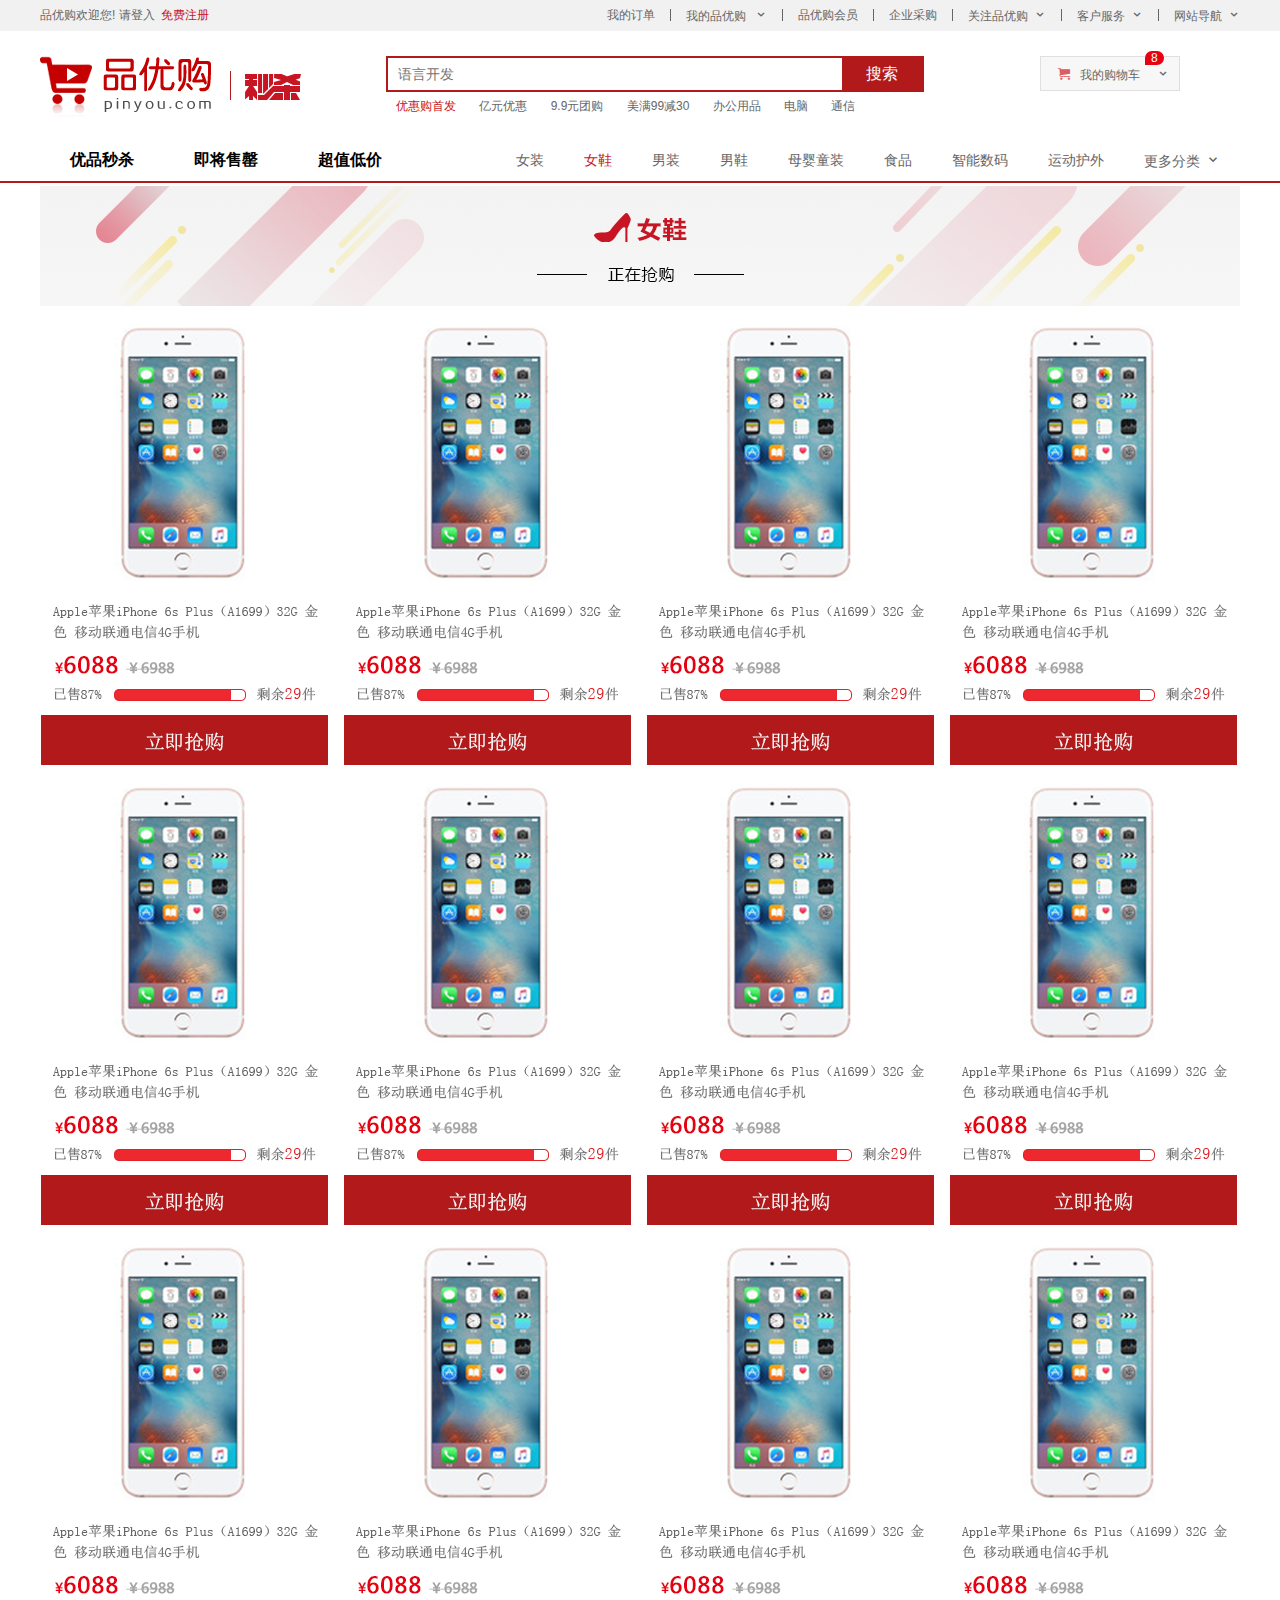
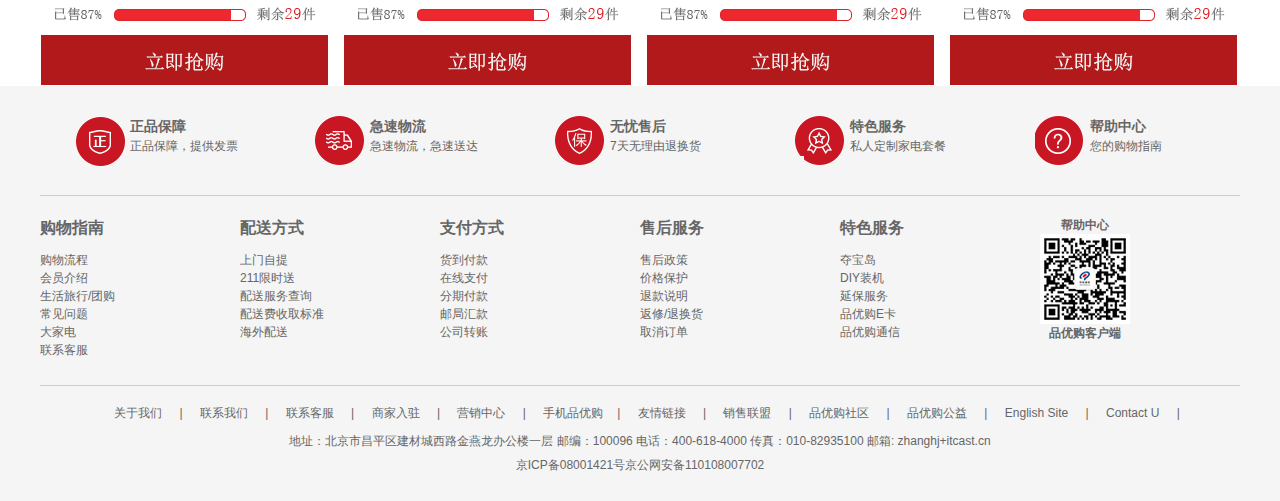
<file: 品优购/list.html>
<!DOCTYPE html>
<html lang="en">
<head>
    <meta charset="UTF-8">
    <meta http-equiv="X-UA-Compatible" content="IE=edge">
    <meta name="viewport" content="width=device-width, initial-scale=1.0">
    <title>列表页-正品低价、品质保障、配送及时、轻松购物！</title>
    <!-- 网站说明 -->
    <meta name="description" content="品优购商城-专业的综合网上购物商城,销售家电、数码通讯、电脑、家居百货、服装服饰、母婴、图书、食品等数万个品牌优质商品.便捷、诚信的服务，为您提供愉悦的网上购物体验!"/>
    <!-- 关键字 -->
    <meta name="keywords" content="网上购物,网上商城,手机,笔记本,电脑,MP3,CD,VCD,DV,相机,数码,配件,手表,存储卡,京东" />
    <!-- 引入favicon图标 -->
    <link rel="shortcut icon" href="favicon.ico">
    <!-- 引入初始化样式文件 -->
    <link rel="stylesheet" href="css/base.css"> 
    <!-- 引入公共样式文件 -->
    <link rel="stylesheet" href="css/common.css">
    <!-- 引入list样式文件 -->
    <link rel="stylesheet" href="css/list.css">
</head>
<body>
    <!-- 快捷导航模块 start -->
    <section class="shortcut">
        <div class="w">
            <div class="fl">
                <ul>
                    <li >品优购欢迎您!&nbsp;</li>
                    <li>
                        <a href="#">请登入&nbsp;</a>
                        <a href="#" class="style_red">免费注册</a>
                    </li>
                </ul>
            </div>
            <div class="fr"> 
                <ul>
                    <li>我的订单</li>
                    <li></li>
                    <li class="arrow-icon">我的品优购 </li>
                    <li></li>
                    <li>品优购会员</li>
                    <li></li>
                    <li>企业采购</li>
                    <li></li>
                    <li class="arrow-icon">关注品优购</li>
                    <li></li>
                    <li class="arrow-icon">客户服务</li>
                    <li></li>
                    <li class="arrow-icon">网站导航</li>
                </ul>
            </div>
        </div>
    </section>
    <!-- 快捷导航模块 end-->
    <!-- head模块 start -->
    <header class="header w">
        <!-- logo模块 -->
        <div class="logo">
            <h1></h1>
            <a href="index.html" title="品优购商城">品优购商城</a>
        </div>
        <!-- 列表页的秒杀模块 -->
        <div class="sk">
            <img src="../品优购/images/素材/秒杀拷贝.png" alt="">
        </div>
        <!-- 搜索模块 -->
        <div class="search">
            <input type="search" name="" id="" placeholder="语言开发">
            <button>搜索</button>
        </div>
        <!-- hotwords模块 -->
        <div class="hotwords">
                                     
            <a href="#" class="style_red">优惠购首发</a>
            <a href="#">亿元优惠</a>
            <a href="#">9.9元团购</a>
            <a href="#">美满99减30</a>
            <a href="#">办公用品</a>
            <a href="#">电脑</a>
            <a href="#">通信</a>
        </div>
        <!-- 购物车模块 -->
        <div class="shopcar">
            我的购物车
            <li>8</li>
        </div>      
    </header>
    <!-- head模块 end -->
    <!-- nav模块制作 start -->
    <nav class="nav">
    <div class="w">
        <div class="se_list">
            <ul>
                <li><a href="#">优品秒杀</a></li>
                <li><a href="#">即将售罄</a></li>
                <li><a href="#">超值低价</a></li>
            </ul>
        </div>
        <div class="se_con">
            <ul>
                <li><a href="#">女装</a></li>
                <li><a href="#" class="style_red">女鞋</a></li>
                <li><a href="#">男装</a></li>
                <li><a href="#">男鞋</a></li>
                <li><a href="#">母婴童装</a></li>
                <li><a href="#">食品</a></li>
                <li><a href="#">智能数码</a></li>
                <li><a href="#">运动护外</a></li>
                <li><a href="#">更多分类</a></li>
            </ul>
        </div>
    </div>
    </nav>
    <!-- nav模块制作 end -->
    <!-- 列表页主体部分 -->
    <div class="w sk_container">
        <div class="sk_hd">
            <img src="../品优购/images/素材/女鞋抢购.png" alt="">
        </div>
        <div class="sk_bd">
            <ul class="clearfix">
                <li>
                    <img src="../品优购/images/素材/手机.png" alt="">
                </li>
                <li>
                    <img src="../品优购/images/素材/手机.png" alt="">
                </li>
                <li>
                    <img src="../品优购/images/素材/手机.png" alt="">
                </li>
                <li>
                    <img src="../品优购/images/素材/手机.png" alt="">
                </li>
                <li>
                    <img src="../品优购/images/素材/手机.png" alt="">
                </li>
                <li>
                    <img src="../品优购/images/素材/手机.png" alt="">
                </li>
                <li>
                    <img src="../品优购/images/素材/手机.png" alt="">
                </li>
                <li>
                    <img src="../品优购/images/素材/手机.png" alt="">
                </li>
                <li>
                    <img src="../品优购/images/素材/手机.png" alt="">
                </li>
                <li>
                    <img src="../品优购/images/素材/手机.png" alt="">
                </li>
                <li>
                    <img src="../品优购/images/素材/手机.png" alt="">
                </li>
                <li>
                    <img src="../品优购/images/素材/手机.png" alt="">
                </li>
            </ul>
        </div>
    </div>
    <!-- footer模块 start -->
    <footer class="footer">
        <div class="w">
            <div class="mod_service">
                <ul>
                    <li>
                        <h5 class="zheng_logo"></h5>
                        <div class="mod_text">
                            <h4>正品保障</h4>
                            <p>正品保障，提供发票</p>
                        </div>
                    </li>
                    <li>
                        <h5 class="wuliu_logo"></h5>
                        <div class="mod_text">
                            <h4>急速物流</h4>
                            <p>急速物流，急速送达</p>
                        </div>
                    </li>
                    <li>
                        <h5 class="shouhou_logo"></h5>
                        <div class="mod_text">
                            <h4>无忧售后</h4>
                            <p>7天无理由退换货</p>
                        </div>
                    </li>
                    <li>
                        <h5 class="tese_logo"></h5>
                        <div class="mod_text">
                            <h4>特色服务</h4>
                            <p>私人定制家电套餐</p>
                        </div>
                    </li>
                    <li>
                        <h5 class="bangzhu_logo"></h5>
                        <div class="mod_text">
                            <h4>帮助中心</h4>
                            <p>您的购物指南</p>
                        </div>
                    </li>
                </ul>
            </div>
        </div>
        <div class="w">
            <div class="mod_help">
                <dl>
                    <dt>购物指南
                        <dd><a href="#">购物流程</a> </dd>
                        <dd><a href="#">会员介绍</a> </dd>
                        <dd><a href="#">生活旅行/团购</a> </dd>
                        <dd><a href="#">常见问题</a> </dd>
                        <dd><a href="#">大家电</a> </dd>
                        <dd><a href="#">联系客服</a> </dd>
                    </dt>
                </dl>
                <dl>
                    <dt>配送方式
                        <dd><a href="#">上门自提</a> </dd>
                        <dd><a href="#">211限时送</a> </dd>
                        <dd><a href="#">配送服务查询</a> </dd>
                        <dd><a href="#">配送费收取标准</a> </dd>
                        <dd><a href="#">海外配送</a> </dd>
                    </dt>
                </dl>
                <dl>
                    <dt>支付方式
                        <dd><a href="#">货到付款</a> </dd>
                        <dd><a href="#">在线支付</a> </dd>
                        <dd><a href="#">分期付款</a> </dd>
                        <dd><a href="#">邮局汇款</a> </dd>
                        <dd><a href="#">公司转账</a> </dd>
                    </dt>
                </dl>
                <dl>
                    <dt>售后服务
                        <dd><a href="#">售后政策</a> </dd>
                        <dd><a href="#">价格保护</a> </dd>
                        <dd><a href="#">退款说明</a> </dd>
                        <dd><a href="#">返修/退换货</a> </dd>
                        <dd><a href="#">取消订单</a> </dd>
                    </dt>
                </dl>
                <dl>
                    <dt>特色服务
                        <dd><a href="#">夺宝岛</a> </dd>
                        <dd><a href="#">DIY装机</a> </dd>
                        <dd><a href="#">延保服务</a> </dd>
                        <dd><a href="#">品优购E卡</a> </dd>
                        <dd><a href="#">品优购通信</a> </dd>
                    </dt>
                </dl>
                <dl>
                    <dt>帮助中心
                        <img src="../品优购/images/素材/wx_cz.jpg" alt="">
                        品优购客户端
                    </dt>
                </dl>
            </div>
            <div class="mod_copyright">
                <div class="link">         
                    <a href="#">关于我们</a> |
                    <a href="#">联系我们</a> |
                    <a href="#">联系客服</a> |
                    <a href="#">商家入驻</a> |
                    <a href="#">营销中心</a> |
                    <a href="#">手机品优购</a>|
                    <a href="#">友情链接</a> |
                    <a href="#">销售联盟</a> |
                    <a href="#">品优购社区</a> |
                    <a href="#">品优购公益</a> |
                    <a href="#">English Site</a> |
                    <a href="#">Contact U</a> |

                </div>
                <div class="copyright">地址：北京市昌平区建材城西路金燕龙办公楼一层 邮编：100096 电话：400-618-4000 传真：010-82935100 邮箱: zhanghj+itcast.cn<br/><br/>
                    京ICP备08001421号京公网安备110108007702
                    </div>
            </div>
            
        </div>
    </footer>
    <!-- footer模块 end -->
</body>
</html>
</file>
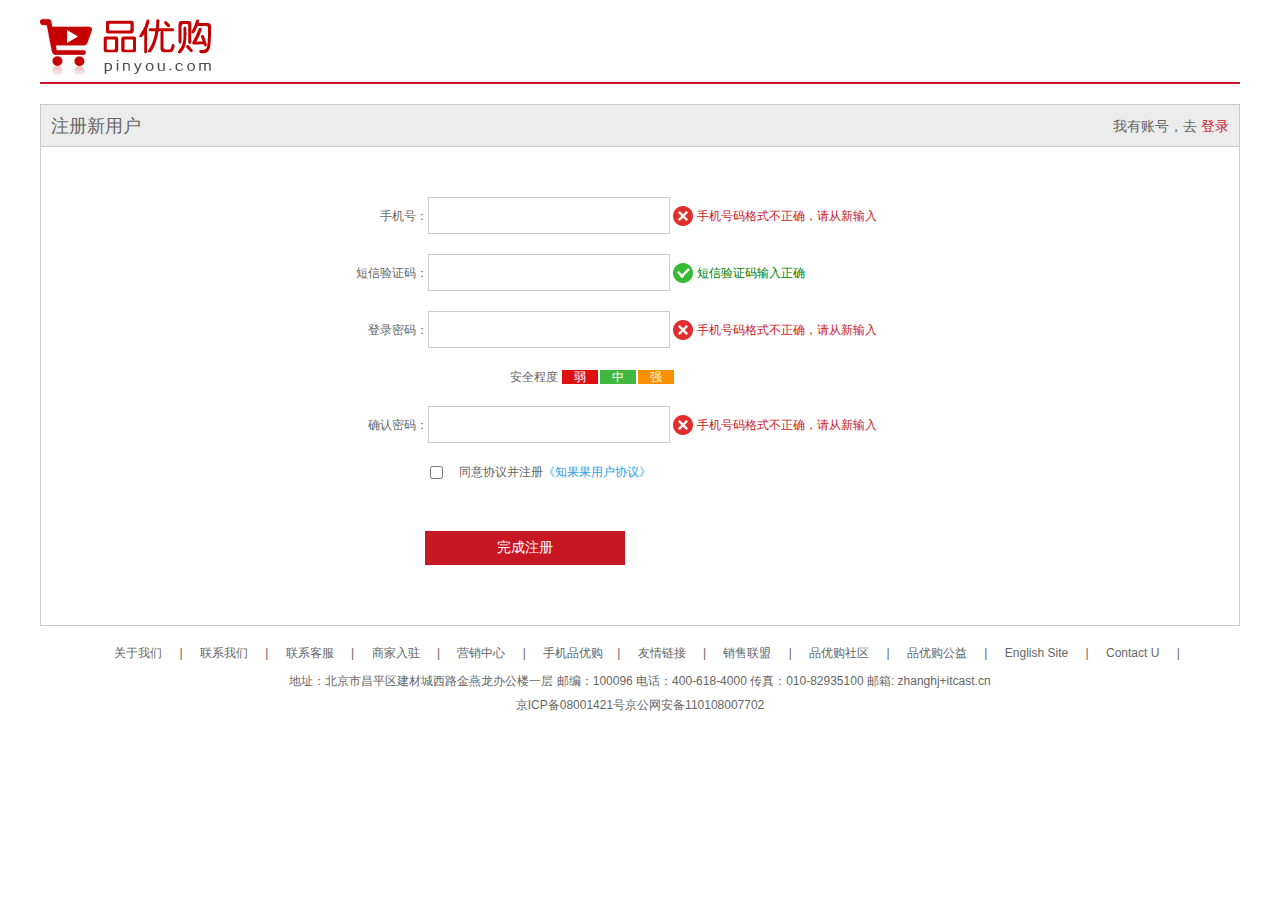
<file: 品优购/register.html>
<!DOCTYPE html>
<html lang="en">
<head>
    <meta charset="UTF-8">
    <meta http-equiv="X-UA-Compatible" content="IE=edge">
    <meta name="viewport" content="width=device-width, initial-scale=1.0">
    <title>个人注册</title>
    <link rel="shortcut icon" href="favicon.ico">
    <!-- 引入初始化样式文件 -->
    <link rel="stylesheet" href="css/base.css">
    <!-- 引入注册页面样式 -->
    <link rel="stylesheet" href="css/register.css">
</head>
<body>
    <div class="w">
        <header>
            <div class="logo">
                <a href="index.html"><img src="../品优购/images/素材/logo.png" alt=""></a>
            </div>
        </header>
        <div class="registerarea">
            <h3>注册新用户
                <div class="login">我有账号，去
                    <a href="#" class="">登录</a>
                </div>
            </h3>
            <div class="reg_form">
                <form action="">
                    <ul>
                        <li>
                            <label for="">手机号：</label><input type="text" class="inp">
                            <span class="error">
                                <i class="error_icon"></i>
                                手机号码格式不正确，请从新输入
                            </span>
                        </li>
                        <li>
                            <label for="">短信验证码：</label><input type="text" class="inp">
                            <span class="success">
                                <i class="success_icon"></i>
                                短信验证码输入正确
                            </span>
                        </li>
                        <li>
                            <label for="">登录密码：</label><input type="text" class="inp">
                            <span class="error">
                                <i class="error_icon"></i>
                                手机号码格式不正确，请从新输入
                            </span>
                        </li>
                        <li class="safe">安全程度 <em class="ruo">弱</em><em class="zhong">中</em><em class="qiang">强</em></li>
                        <li>
                            <label for="">确认密码：</label><input type="text" class="inp">
                            <span class="error">
                                <i class="error_icon"></i>
                                手机号码格式不正确，请从新输入
                            </span>
                        </li>
                        <li class="agree">
                            <input type="checkbox" name="" id=""> 同意协议并注册<a href="#">《知果果用户协议》</a>
                        </li>
                        <li><input type="submit" value="完成注册" class="btn"></li>
                    </ul>
                </form>
            </div>
        </div>
        <footer>
            <div class="mod_copyright">
                <div class="link">         
                    <a href="#">关于我们</a> |
                    <a href="#">联系我们</a> |
                    <a href="#">联系客服</a> |
                    <a href="#">商家入驻</a> |
                    <a href="#">营销中心</a> |
                    <a href="#">手机品优购</a>|
                    <a href="#">友情链接</a> |
                    <a href="#">销售联盟</a> |
                    <a href="#">品优购社区</a> |
                    <a href="#">品优购公益</a> |
                    <a href="#">English Site</a> |
                    <a href="#">Contact U</a> |

                </div>
                <div class="copyright">地址：北京市昌平区建材城西路金燕龙办公楼一层 邮编：100096 电话：400-618-4000 传真：010-82935100 邮箱: zhanghj+itcast.cn<br/><br/>
                    京ICP备08001421号京公网安备110108007702
                    </div>
            </div>
        </footer>
    </div>
</body>
</html>
</file>
<file: 品优购/css/base.css>
*{  
    margin:0;
    padding:0;
    /* css3新模型 */
    box-sizing: border-box;
    
}
em,
i {
    font-style:normal
}
li {
    list-style:none
}
img {
    border:0;
    vertical-align:middle
}
button {
    cursor:pointer
}
a {
    color:#666;
    text-decoration:none
}
a:hover {
    color:#c81623
}
button,
input {
    /* "\5B8B\4F53"是宋体的意思，这样浏览器兼容性比较好 */
    font-family:Microsoft YaHei,Heiti SC,tahoma,arial,Hiragino Sans GB,"\5B8B\4F53",sans-serif;
    /* 有灰色边框需要手动去掉 */
    border: 0;
    outline: none;
}
body {
    -webkit-font-smoothing:antialiased;
    background-color:#fff;font:12px/1.5 Microsoft YaHei,Heiti SC,tahoma,arial,Hiragino Sans GB,"\5B8B\4F53",sans-serif;color:#666
}
.hide,
.none {
    display:none
}
.clearfix:after {
    visibility:hidden;
    clear:both;
    display:block;
    content:".";height:0
}
.clearfix {
    *zoom:1
}
</file>
<file: 品优购/css/common.css>
/* 字体图标声明  要注意图标的路径*/
@font-face {
    font-family: 'icomoon';
    src:  url('../fonts/icomoon.eot?tomleg');
    src:  url('../fonts/icomoon.eot?tomleg#iefix') format('embedded-opentype'),
      url('../fonts/icomoon.ttf?tomleg') format('truetype'),
      url('../fonts/icomoon.woff?tomleg') format('woff'),
      url('../fonts/icomoon.svg?tomleg#icomoon') format('svg');
    font-weight: normal;
    font-style: normal;
    font-display: block;
  }
/* 版心 */
.w {
    width: 1200px;
    margin: 0 auto;
}
.fl {
    float: left;
}
.fr {
    float: right;
}
.style_red {
    color: #c81623;
}
/* 快捷导航模块 */
.shortcut {
    height: 31px;
    line-height: 31px;
    background-color: #f1f1f1;
}
.shortcut li {
    float: left;
}
/* 选择所有偶数的li */
.shortcut .fr ul li:nth-child(even) {
    width: 1px;
    height: 12px;
    background-color: #666666;
    margin: 9px 15px 0;
}
.arrow-icon::after {
    content: '\e91e';
    font-family: 'icomoon';
    margin-left: 6px;
}

/*                      head制作                    */
.header {
    position: relative;
    height: 105px;
    
}
.logo {
    position: absolute;
    top: 25px;
    width: 171px;
    height: 61px;
}
.logo a {
    display: block;
    width: 171px;
    height: 61px;
    background: url(../images/素材/logo.png) ;
    /* 链接里放文字，但是文字不要显示出来 */
    font-size: 0;
}
.search {
    position: absolute;
    left: 346px;
    top: 25px;
    width: 538px;
    height: 36px;
    border: 2px solid #b1191a;
}
.header .search input {
    float: left;
    width: 454px;
    height: 32px;
    padding-left: 10px;
    font-size: 14px;
}
.header .search button {
    float: left;
    width: 80px;
    height: 32px;
    background-color: #b1191a;
    font-size: 16px;
    color: #fff;
}
.header .hotwords {
    position: absolute;
    top: 66px;
    left: 346px;
}
.header .hotwords a {
    margin: 0 10px;
}
.shopcar {
    position: absolute;
    right: 60px;
    top: 25px;
    width: 140px;
    height: 35px;
    border: 1px solid #dfdfdf;
    background-color: #f7f7f7;
    line-height: 35px;
    text-align: center;
}
.shopcar::before {
    content: '\e93a';
    font-family: 'icomoon';
    margin: 7px;
    color: #db5d5d;
}
.shopcar::after {
    content: '\e91e';
    font-family: 'icomoon';
    margin-left: 14px;
}
.shopcar li {
    position: absolute;
    top: -6px;
    left: 104px;
    display: block;
    height: 14px;
    padding: 0 6px;
    border-radius: 7px 7px 7px 0;
    color: #fefefe;
    background-color: #e60012;
    line-height: 14px;
}
.nav {
    height: 47px;
    border-bottom: 2px solid #b1191a;
    
    line-height: 47px;
    
}
.nav .dropdown {
    width: 209px;
    height: 47px;
    color: #fefefe;
}
.nav .dropdown .dt {
    width: 100%;
    height: 100%;
    background-color: #b1191a;
    text-align: center;
    font-size: 16px;
}
.nav .dropdown .dd {
    
    position: relative;
    width: 100%;
    height: 465px;
    background-color: #c81623;
}
.nav .dropdown .dd ul li {
    height: 31px;
    line-height: 31px;
    margin-left: 2px;
    padding-left: 10px;
}
.nav .dropdown .dd ul li:hover {
    color: #c81623;
    background-color: #f7f7f7;
}
.nav .dropdown .dd ul li:hover a {
    color: #c81623;
}
.nav .dropdown .dd ul li a {
    font-size: 14px;
    color: #fefefe;
}
.nav .dropdown .dd ul li::after {
    position: absolute;
    right: 11px;
    content: '\e920';
    font-family: 'icomoon';
    font-size: 14px;
}
.nav .navitems ul li a{
    float: left;
    /* 细节！！！！用padding扩大链接范围 增加用户体验 */
    padding: 0px 25px;
    font-size: 16px;
}
.footer {
    height: 415px;
    background-color: #f5f5f5;
    padding-top: 30px;
}
.footer .mod_service {
    height: 80px;
    border-bottom: 1px solid #ccc;
}
.footer .mod_service ul li {
    float: left;
    width: 240px;
    height: 50px;
    padding-left: 35px;
}
.footer .mod_service ul li .zheng_logo {
    float: left;
    width: 50px;
    height: 50px;
    margin-right: 5px;
    background: url(../images/素材/icons.png) no-repeat -252px -2px;
}
.footer .mod_service ul li .wuliu_logo {
    float: left;
    width: 50px;
    height: 50px;
    margin-right: 5px;
    background: url(../images/素材/icons.png) no-repeat -255px -54px;
}
.footer .mod_service ul li .shouhou_logo {
    float: left;
    width: 50px;
    height: 50px;
    margin-right: 5px;
    background: url(../images/素材/icons.png) no-repeat -257px -106px;
}
.footer .mod_service ul li .tese_logo {
    float: left;
    width: 50px;
    height: 50px;
    margin-right: 5px;
    background: url(../images/素材/icons.png) no-repeat -258px -157px;
}
.footer .mod_service ul li .bangzhu_logo {
    float: left;
    width: 50px;
    height: 50px;
    margin-right: 5px;
    background: url(../images/素材/icons.png) no-repeat -258px -209px;
}
.footer .mod_service .mod_text h4{
    font-size: 14px;
    font-weight: 700;
}
.footer .mod_service .mod_text {
    font-size: 12px;
}
.mod_help {
    height: 190px;
    border-bottom: 1px solid #ccc;
    padding-top: 20px;
}
.mod_help dl {
    float: left;
    width: 200px;
}
.mod_help dl:last-child {
    width: 90px;
    text-align: center;
}
.mod_help dl dt:last-child {
    font-size:12px;;
}
.mod_help dl dt {
    margin-bottom: 11px;
    font-size: 16px;
    font-weight: 700;
}
.mod_help dl dd a{
    font-size: 12px;
    margin: 4px 0;
}
.mod_copyright .link{
    height: 14px;
    line-height: 14px;
    text-align: center;
    font-size: 12px;
    margin-top: 20px;
    margin-bottom: 15px;
}
.mod_copyright .link a {
    margin: 0 14px;
}
.mod_copyright .copyright {
    font-size: 12px;
    height: 12px;
    line-height: 12px;
    text-align: center;
}
</file>
<file: 品优购/css/index.css>
.main {
    width: 980px;
    height: 455px;
    margin-left: 220px;
    margin-top: 10px;
}
.main .focus {
    position: relative;
    float: left;
    width: 721px;
    height: 455px;
}
.main .focus .pre{
    position: absolute;
    top: 50%;
    left: 0;
    width: 20px;
    height: 30px;
    line-height: 30px;
    text-align: center;
    border-radius: 0 15px 15px 0;
    color: #fff;
    background-color: rgba(0, 0, 0, .2);
    font-family: 'icomoon';
}
.main .focus .after{
    position: absolute;
    top: 50%;
    right: 0;
    width: 20px;
    height: 30px;
    line-height: 30px;
    text-align: center;
    border-radius: 15px 0 0 15px;
    color: #fff;
    background-color: rgba(0, 0, 0, .2);
    font-family: 'icomoon';
}
.main .focus .run {
    position: absolute;
    bottom: 10px;
    left: 50%;
    margin-left: -35px;
    width: 70px;
    height: 13px;
    background: rgba(255, 255,255, .3);
    border-radius: 7px;
}
.main .focus .run li {
    float: left;
    width: 8px;
    height: 8px;
    background-color: #fff;
    border-radius: 50%;
    margin: 3px;
}
.main .focus .run .selected {
    background-color: orange;
}
.main .newsflash {
    float: right;
    width: 250px;
    height: 100%;
}
.newsflash .news {
    height: 165px;
    border: 1px solid #e4e4e4;
}
.newsflash .lifeservice {
    height: 209px;
    border-left: 1px solid #e4e4e4 ;
    border-bottom: 1px solid #e4e4e4;
}
.newsflash .bargain {
    margin-top: 5px;
}
.newsflash .news .hd {
    height: 32px;
    line-height: 32px;
    border-bottom: 1px dotted #e4e4e4;
    padding: 0 15px;
}
.newsflash .news .hd h5 {
    float: left;
    font-size: 14px;
}
.newsflash .news .hd .more {
    float: right;
    font-size: 14px;
}
.newsflash .news .hd .more::after {
    content: '\e920';
    font-family: 'icomoon';
    margin-left: 8px;
}
.newsflash .news .bd {
    padding: 10px 0 6px 17px;
}
.newsflash .news .bd ul li {
    margin: 4px 0;
    text-align: left;
    white-space: nowrap;
    overflow: hidden;
    text-overflow: ellipsis;
}
.newsflash .lifeservice {
    border-left: 1px solid #e4e4e4;
    border-right: 1px solid #e4e4e4;
    overflow: hidden;
}
.newsflash .lifeservice ul li {
    float: left;
    width: 63px;
    height: 71px;
    border-right: 1px solid #e4e4e4;
    border-bottom: 1px solid #e4e4e4;
    text-align: center;
}
.newsflash .lifeservice ul {
    width: 252px;
}
.newsflash .lifeservice ul li .huafei {
    display: inline-block;
    width: 24px;
    height: 28px;
    background: url(../images/素材/icons.png) no-repeat -15px -16px;
    margin-top: 12px;
}
.newsflash .lifeservice ul li .huafeie,
.newsflash .lifeservice ul li .jipiao,
.newsflash .lifeservice ul li .dianyingpiao,
.newsflash .lifeservice ul li .youxi,
.newsflash .lifeservice ul li .caipiao,
.newsflash .lifeservice ul li .jiayouka,
.newsflash .lifeservice ul li .jiudian,
.newsflash .lifeservice ul li .huochepiao,
.newsflash .lifeservice ul li .zhongchou,
.newsflash .lifeservice ul li .licai,
.newsflash .lifeservice ul li .lipingka, 
.newsflash .lifeservice ul li .baitiao {
    display: inline-block;
    width: 24px;
    height: 28px;
    margin-top: 12px;
}
.newsflash .lifeservice ul li .jipiao {
    background: url(../images/素材/icons.png) no-repeat -79px -15px;
}
.newsflash .lifeservice ul .jian {
    position: relative;
}
.newsflash .lifeservice ul .logo-jian{
    position: absolute;
    top: 0;
    right: 0;
}
.newsflash .lifeservice ul li .huafei {
    background: url(../images/素材/icons.png) no-repeat -15px -16px;
}
.newsflash .lifeservice ul li .dianyingpiao {
    background: url(../images/素材/icons.png) no-repeat -141px -16px;
}
.newsflash .lifeservice ul li .youxi {
    background: url(../images/素材/icons.png) no-repeat -205px -16px;
}
.newsflash .lifeservice ul li .caipiao {
    background: url(../images/素材/icons.png) no-repeat -17px -88px;
}
.newsflash .lifeservice ul li .jiayouka {
    background: url(../images/素材/icons.png) no-repeat -80px -88px;
}
.newsflash .lifeservice ul li .jiudian {
    background: url(../images/素材/icons.png) no-repeat -141px -88px;
}
.newsflash .lifeservice ul li .huochepiao {
    background: url(../images/素材/icons.png) no-repeat -205px -88px;
}
.newsflash .lifeservice ul li .zhongchou {
    background: url(../images/素材/icons.png) no-repeat -17px -159px;
}
.newsflash .lifeservice ul li .licai {
    background: url(../images/素材/icons.png) no-repeat -77px -159px;
}
.newsflash .lifeservice ul li .lipingka {
    background: url(../images/素材/icons.png) no-repeat -141px -159px;
}
.newsflash .lifeservice ul li .baitiao {
    background: url(../images/素材/icons.png) no-repeat -205px -159px;
}
.recom {
    height: 163px;
    margin-top: 12px;
    background-color: #ebebeb;
}
.recom .recom-hd {
    float: left;
    width: 206px;
}
.recom .recom-bd {
    float: left;
    width: 994px;
}
.recom .recom-bd ul li {
    position: relative;
    float: left;
}
.recom .recom-bd ul li img {
    width: 247px;
    height: 163px;
}
.recom .recom-bd ul li:nth-child(-n+3)::after {
    position: absolute;
    right: 0;
    top: 10px;
    content: '';
    width: 1px;
    height: 145px;
    background-color: #ddd;
}
.youlike {
    height: 261px;
}
.youlike .youlike-fonts {
    height: 20px;
    margin-top: 30px;
    margin-bottom: 10px;
}
.youlike .youlike-fonts .cai {
    float:left;
    font-size: 18px;
}
.youlike .youlike-fonts .huan {
    float: right;
}
.youlike .youlike-fonts .huan::after {
    content: '\ea2e';
    font-family: 'icomoon';
    margin-left: 9px;
}
.youlike-goods {
    border: 1px solid #ededed;
    height: 233px;
}
.youlike-goods ul li {
    position: relative;
    float: left;
    width: 195px;
    height: 233px;
}
.youlike-goods ul li:nth-child(-n+5)::after {
    position: absolute;
    bottom: 10px;
    content: '';
    width: 1px;
    height: 62px;
    background-color: #ededed;
}
.youlike-goods ul li img {
    width: 195px;
    height: 233px;
}
/* 家用电器模块 */
.jiadian,
.shouji,
.diannao {
    margin-top: 30px;
}
.box_hd {
    height: 30px;
    border-bottom: 2px solid #c81623;
}
.box_hd h3 {
    float: left;
    font-size: 18px;
    color: #c81623;
    font-weight: 400;
}
.box_hd .table_list {
    float: right;
    line-height: 30px;
}
.box_hd .table_list ul li {
    float: left;
}
.box_hd .table_list ul li a {
    padding: 0 15px;
}
.box_bd {
    height: 361px;
}
.table_list_items>div {
    float: left;
    height: 361px;
}
.col_210 {
    width: 210px;
    background-color: #f9f9f9;
}
.col_210 ul li {
    float: left;
    width: 85px;
    height: 34px;
    line-height: 34px;
    text-align: center;
    border-bottom: 1px solid #ccc;
    margin-right: 10px;
}
.col_210 ul {
    padding-left: 12px;
}
.col_329 {
    width: 329px;
}
.col_221 {
    width: 221px;
    border-right: 1px solid #ccc;
}
.col_219 {
    width: 219px;
}
.bb {
    /* 一般情况下，a如果包含有宽度的盒子，a需要转化为块级元素 */
    display: block;
    border-bottom: 1px solid #ccc;
}
</file>
<file: 品优购/demo-files/demo.css>
body {
  padding: 0;
  margin: 0;
  font-family: sans-serif;
  font-size: 1em;
  line-height: 1.5;
  color: #555;
  background: #fff;
}
h1 {
  font-size: 1.5em;
  font-weight: normal;
}
small {
  font-size: .66666667em;
}
a {
  color: #e74c3c;
  text-decoration: none;
}
a:hover, a:focus {
  box-shadow: 0 1px #e74c3c;
}
.bshadow0, input {
  box-shadow: inset 0 -2px #e7e7e7;
}
input:hover {
  box-shadow: inset 0 -2px #ccc;
}
input, fieldset {
  font-family: sans-serif;
  font-size: 1em;
  margin: 0;
  padding: 0;
  border: 0;
}
input {
  color: inherit;
  line-height: 1.5;
  height: 1.5em;
  padding: .25em 0;
}
input:focus {
  outline: none;
  box-shadow: inset 0 -2px #449fdb;
}
.glyph {
  font-size: 16px;
  width: 15em;
  padding-bottom: 1em;
  margin-right: 4em;
  margin-bottom: 1em;
  float: left;
  overflow: hidden;
}
.liga {
  width: 80%;
  width: calc(100% - 2.5em);
}
.talign-right {
  text-align: right;
}
.talign-center {
  text-align: center;
}
.bgc1 {
  background: #f1f1f1;
}
.fgc1 {
  color: #999;
}
.fgc0 {
  color: #000;
}
p {
  margin-top: 1em;
  margin-bottom: 1em;
}
.mvm {
  margin-top: .75em;
  margin-bottom: .75em;
}
.mtn {
  margin-top: 0;
}
.mtl, .mal {
  margin-top: 1.5em;
}
.mbl, .mal {
  margin-bottom: 1.5em;
}
.mal, .mhl {
  margin-left: 1.5em;
  margin-right: 1.5em;
}
.mhmm {
  margin-left: 1em;
  margin-right: 1em;
}
.mls {
  margin-left: .25em;
}
.ptl {
  padding-top: 1.5em;
}
.pbs, .pvs {
  padding-bottom: .25em;
}
.pvs, .pts {
  padding-top: .25em;
}
.unit {
  float: left;
}
.unitRight {
  float: right;
}
.size1of2 {
  width: 50%;
}
.size1of1 {
  width: 100%;
}
.clearfix:before, .clearfix:after {
  content: " ";
  display: table;
}
.clearfix:after {
  clear: both;
}
.hidden-true {
  display: none;
}
.textbox0 {
  width: 3em;
  background: #f1f1f1;
  padding: .25em .5em;
  line-height: 1.5;
  height: 1.5em;
}
#testDrive {
  display: block;
  padding-top: 24px;
  line-height: 1.5;
}
.fs0 {
  font-size: 16px;
}
.fs1 {
  font-size: 20px;
}
.fs2 {
  font-size: 32px;
}
.fs3 {
  font-size: 32px;
}
</file>
<file: 品优购/style.css>
@font-face {
  font-family: 'icomoon';
  src:  url('fonts/icomoon.eot?tomleg');
  src:  url('fonts/icomoon.eot?tomleg#iefix') format('embedded-opentype'),
    url('fonts/icomoon.ttf?tomleg') format('truetype'),
    url('fonts/icomoon.woff?tomleg') format('woff'),
    url('fonts/icomoon.svg?tomleg#icomoon') format('svg');
  font-weight: normal;
  font-style: normal;
  font-display: block;
}

[class^="icon-"], [class*=" icon-"] {
  /* use !important to prevent issues with browser extensions that change fonts */
  font-family: 'icomoon' !important;
  speak: none;
  font-style: normal;
  font-weight: normal;
  font-variant: normal;
  text-transform: none;
  line-height: 1;

  /* Better Font Rendering =========== */
  -webkit-font-smoothing: antialiased;
  -moz-osx-font-smoothing: grayscale;
}

.icon-cheveron-down:before {
  content: "\e91e";
}
.icon-cheveron-left:before {
  content: "\e91f";
}
.icon-cheveron-right:before {
  content: "\e920";
}
.icon-cheveron-up:before {
  content: "\e921";
}
.icon-location1:before {
  content: "\e922";
}
.icon-location-current:before {
  content: "\e923";
}
.icon-mic:before {
  content: "\e924";
}
.icon-angellist:before {
  content: "\e900";
}
.icon-apache:before {
  content: "\e901";
  color: #d22128;
}
.icon-bower:before {
  content: "\e90a";
  color: #ef5734;
}
.icon-circleci:before {
  content: "\e90b";
}
.icon-civicrm:before {
  content: "\e90c";
  color: #81c459;
}
.icon-co-op:before {
  content: "\e902";
  color: #00b1e7;
}
.icon-codacy:before {
  content: "\e903";
}
.icon-codeigniter:before {
  content: "\e904";
  color: #ee4623;
}
.icon-codepen:before {
  content: "\e905";
}
.icon-dell:before {
  content: "\e906";
  color: #007db8;
}
.icon-discourse:before {
  content: "\e907";
}
.icon-discover:before {
  content: "\e908";
  color: #ff6000;
}
.icon-baidu:before {
  content: "\e910";
  color: #2319dc;
}
.icon-bitdefender:before {
  content: "\e911";
  color: #ed1c24;
}
.icon-bitly:before {
  content: "\e912";
  color: #ee6123;
}
.icon-campaignmonitor:before {
  content: "\e913";
  color: #509cf6;
}
.icon-cashapp:before {
  content: "\e914";
  color: #00c244;
}
.icon-castorama:before {
  content: "\e915";
  color: #0078d7;
}
.icon-castro:before {
  content: "\e916";
  color: #00b265;
}
.icon-cevo:before {
  content: "\e917";
  color: #1eabe2;
}
.icon-chase:before {
  content: "\e918";
  color: #117aca;
}
.icon-circle:before {
  content: "\e919";
  color: #8669ae;
}
.icon-circleci1:before {
  content: "\e90d";
}
.icon-co-op1:before {
  content: "\e90f";
  color: #00b1e7;
}
.icon-codacy1:before {
  content: "\e90e";
}
.icon-codecademy:before {
  content: "\e91a";
  color: #1f4056;
}
.icon-codeclimate:before {
  content: "\e91c";
}
.icon-codecov:before {
  content: "\e91d";
  color: #f01f7a;
}
.icon-home2:before {
  content: "\e909";
}
.icon-connection:before {
  content: "\e91b";
}
.icon-phone:before {
  content: "\e942";
}
.icon-phone-hang-up:before {
  content: "\e943";
}
.icon-location:before {
  content: "\e947";
}
.icon-location2:before {
  content: "\e948";
}
.icon-search:before {
  content: "\e986";
}
.icon-volume-increase:before {
  content: "\ea2b";
}
.icon-volume-decrease:before {
  content: "\ea2c";
}
.icon-arrow-up2:before {
  content: "\ea3a";
}
.icon-arrow-right2:before {
  content: "\ea3c";
}
.icon-arrow-down2:before {
  content: "\ea3e";
}
.icon-arrow-left2:before {
  content: "\ea40";
}
.icon-mic1:before {
  content: "\e925";
}
.icon-books:before {
  content: "\e926";
}
.icon-cart:before {
  content: "\e93a";
}
.icon-mobile:before {
  content: "\e958";
}
.icon-mobile2:before {
  content: "\e959";
}
.icon-menu:before {
  content: "\e9bd";
}
.icon-loop2:before {
  content: "\ea2e";
}
.icon-circle-up:before {
  content: "\ea41";
}
.icon-circle-right:before {
  content: "\ea42";
}
.icon-circle-down:before {
  content: "\ea43";
}
.icon-circle-left:before {
  content: "\ea44";
}
</file>
<file: 品优购/css/list.css>
.sk {
    position: absolute;
    border-left: 1px solid #b1191a;
    left: 190px;
    top: 40px;
    padding: 3px 0 0 14px;
}
.nav .w .se_list {
    float: left;
}
.nav .w .se_con {
    float: right;
}
.nav .w .se_list ul li {
    float: left;
}
.nav .w .se_list ul li a {
    display: block;
    line-height: 47px;
    padding: 0 30px;
    font-size: 16px;
    font-weight: 700;
    color: #000;
}
.nav .w .se_con ul li {
    float: left;
}
.nav .w .se_con ul li a {
    display: block;
    line-height: 49px;
    padding: 0 20px;
    font-size: 14px;
}
.nav .w .se_con ul li:last-child a::after {
    content: '\e91e';
    font-family: 'icomoon';
    margin-left: 6px;
}
.sk_bd ul li {
    float: left;
    margin-right: 13px;
    width: 290px;
    height: 460px;
    border:1px solid transparent;
}
.sk_bd ul li:nth-child(4n){
    margin-right: 0;
}
.sk_bd ul li:hover {
    border:1px solid #c81523;
}
</file>
<file: 品优购/css/register.css>
.w {
    width: 1200px;   
    margin: 0 auto;
}
header {
    height: 84px;
    border-bottom: 2px solid #c81523;
}
.logo {
    padding-top: 18px;
}
.registerarea {
    height: 522px;
    border: 1px solid #ccc;
    margin-top: 20px;
}
.registerarea h3 {
    height: 42px;
    line-height: 42px;
    border-bottom: 1px solid #ccc;
    background-color: #ececec;
    padding: 0 10px;
    font-size: 18px;
    font-weight: 400;
}
.login {
    float: right;
    font-size: 14px;
}
.login a {
    color: #c61a2a;
}
.reg_form {
    width: 600px;
    margin: 50px auto 0;
}
.reg_form ul li {
    margin-bottom: 20px;
}
.reg_form ul li label {
    display: inline-block;
    width: 88px;
    text-align: right;
}
.reg_form ul li .inp {
    width: 242px;
    height: 37px;
    border: 1px solid #ccc;
}
.error {
    color: #c61a2a;
}
.error_icon,
.success_icon {
    display: inline-block;
    vertical-align: middle;
    width: 20px;
    height: 20px;
    background: url(../images/素材/error.png);
    margin-top: -2px;
}
.success {
    color: green;
}
.success_icon {
    background: url(../images/素材/success.png);
}
.safe em {
    color: #ffffff;
    padding: 0 12px;
    margin: 0 1px;
}
.safe {
    padding-left: 170px;
}
.ruo {
    background-color: #de1111;
}
.zhong {
    background-color: #40b83f;
}
.qiang {
    background-color: #f79100;
}
.agree {
    padding-left: 90px;
}
.agree input {
    vertical-align: middle;
    margin-right: 13px;
}
.agree a {
    color: #1ba1e6;
}
.btn {
    width: 200px;
    height: 34px;
    background-color: #c81623;
    color: #fff;
    font-size: 14px;
    margin: 30px 0 0 85px;
}
.mod_help {
    height: 190px;
    border-bottom: 1px solid #ccc;
    padding-top: 20px;
}
.mod_help dl {
    float: left;
    width: 200px;
}
.mod_help dl:last-child {
    width: 90px;
    text-align: center;
}
.mod_help dl dt:last-child {
    font-size:12px;;
}
.mod_help dl dt {
    margin-bottom: 11px;
    font-size: 16px;
    font-weight: 700;
}
.mod_help dl dd a{
    font-size: 12px;
    margin: 4px 0;
}
.mod_copyright .link{
    height: 14px;
    line-height: 14px;
    text-align: center;
    font-size: 12px;
    margin-top: 20px;
    margin-bottom: 15px;
}
.mod_copyright .link a {
    margin: 0 14px;
}
.mod_copyright .copyright {
    font-size: 12px;
    height: 12px;
    line-height: 12px;
    text-align: center;
}
</file>
